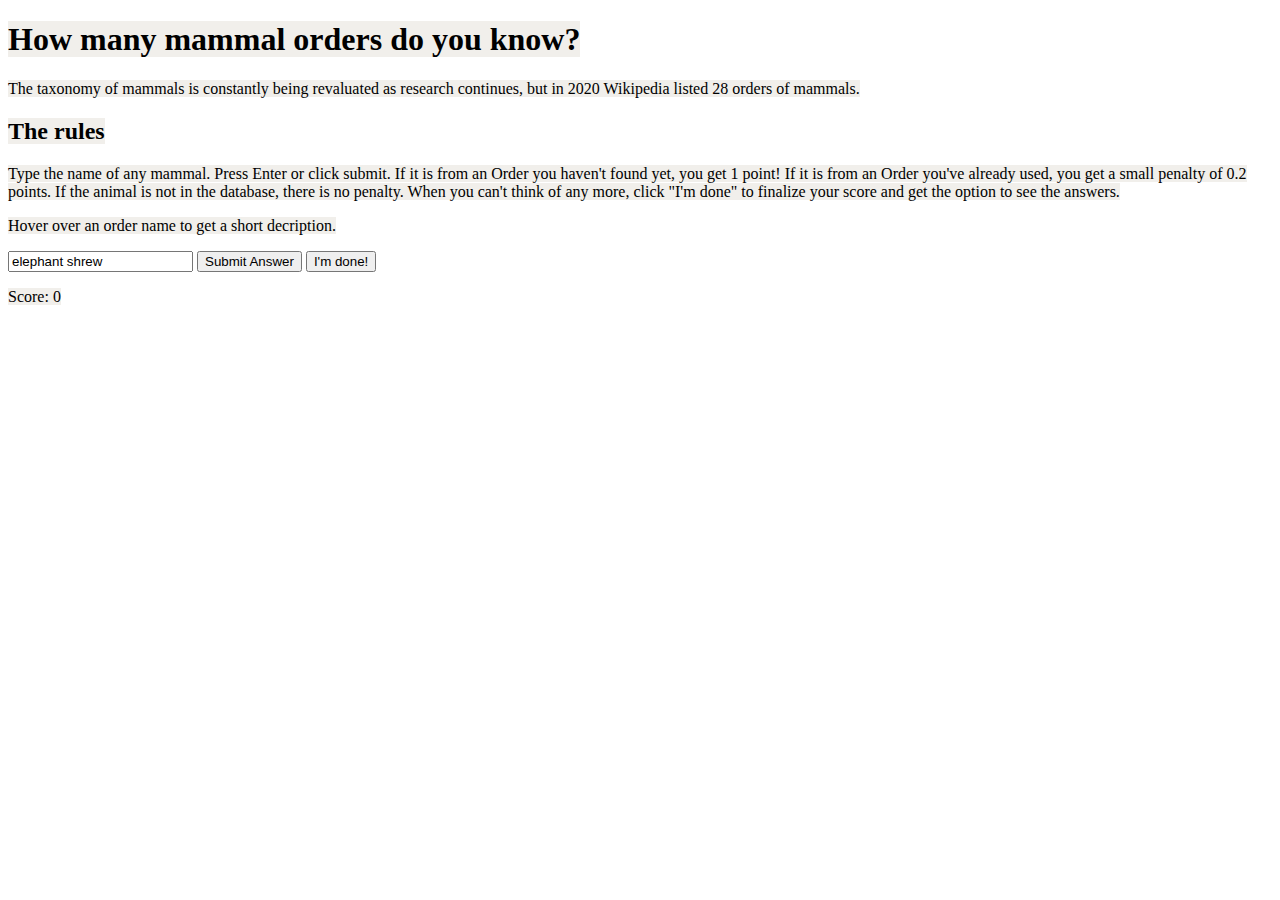
<file: index_old..html>
<!DOCTYPE html>
<html>
<head>
<title>Mammal Quiz</title>
</head>

<style>
    body {
      background-repeat: no-repeat;
      background-attachment: fixed;  
      background-size: cover;
    }
    .tbg{
        background-color: rgba(235, 232, 226, 0.7);  
    }

    .tooltip {
  position: relative;
  display: inline-block;
  border-bottom: 1px dotted black;
}

.tooltip .tooltiptext {
  visibility: hidden;
  width: 120px;
  background-color: #555;
  color: #fff;
  text-align: center;
  border-radius: 6px;
  padding: 5px 0;
  position: absolute;
  z-index: 1;
  bottom: 125%;
  left: 50%;
  margin-left: -60px;
  opacity: 0;
  transition: opacity 0.3s;
}

.tooltip .tooltiptext::after {
  content: "";
  position: absolute;
  top: 100%;
  left: 50%;
  margin-left: -5px;
  border-width: 5px;
  border-style: solid;
  border-color: #555 transparent transparent transparent;
}

.tooltip:hover .tooltiptext {
  visibility: visible;
  opacity: 1;
}
</style>


<body>

<script src="the_game.js"> </script>

<div id="rules_div">
<h1> <span class="tbg">How many mammal orders do you know?</span> </h1>
<p><span class=tbg>The taxonomy of mammals is constantly being revaluated as research continues, but in 2020 Wikipedia listed 28 orders of mammals.</span></p>

<h2><span class=tbg>The rules</span></h2>
<p><span class=tbg>Type the name of any mammal. Press Enter or click submit. If it is from an Order you haven't found yet, you get 1 point! If it is from an Order you've already used, you get a small penalty of 0.2 points. If the animal is not in the database, there is no penalty. When you can't think of any more, click "I'm done" to finalize your score and get the option to see the answers.</span></p>

<p><span class=tbg> Hover over an order name to get a short decription.</span></p>

</div>

<div id="input_div">
    <input type="text" id="the_input" onkeyup="input_keyup(event)" value="elephant shrew"/>
    <button id="input_button" onclick="submit_input()">Submit Answer</button>
    <button id="done_button" onclick="done_clicked()">I'm done!</button>
    <button id="show_answers_button" onclick="show_answers()" style="display: none;">Show answers</button>
    <p id="score_p"> <span class="tbg"> Score: 0 </span></p>
</div>

<div id="message_div">

</div>



<div id="results_div">

</div>

<footer>    
    <div id="image_credit_div">

    </div>
</footer>

</body>
</html>
</file>
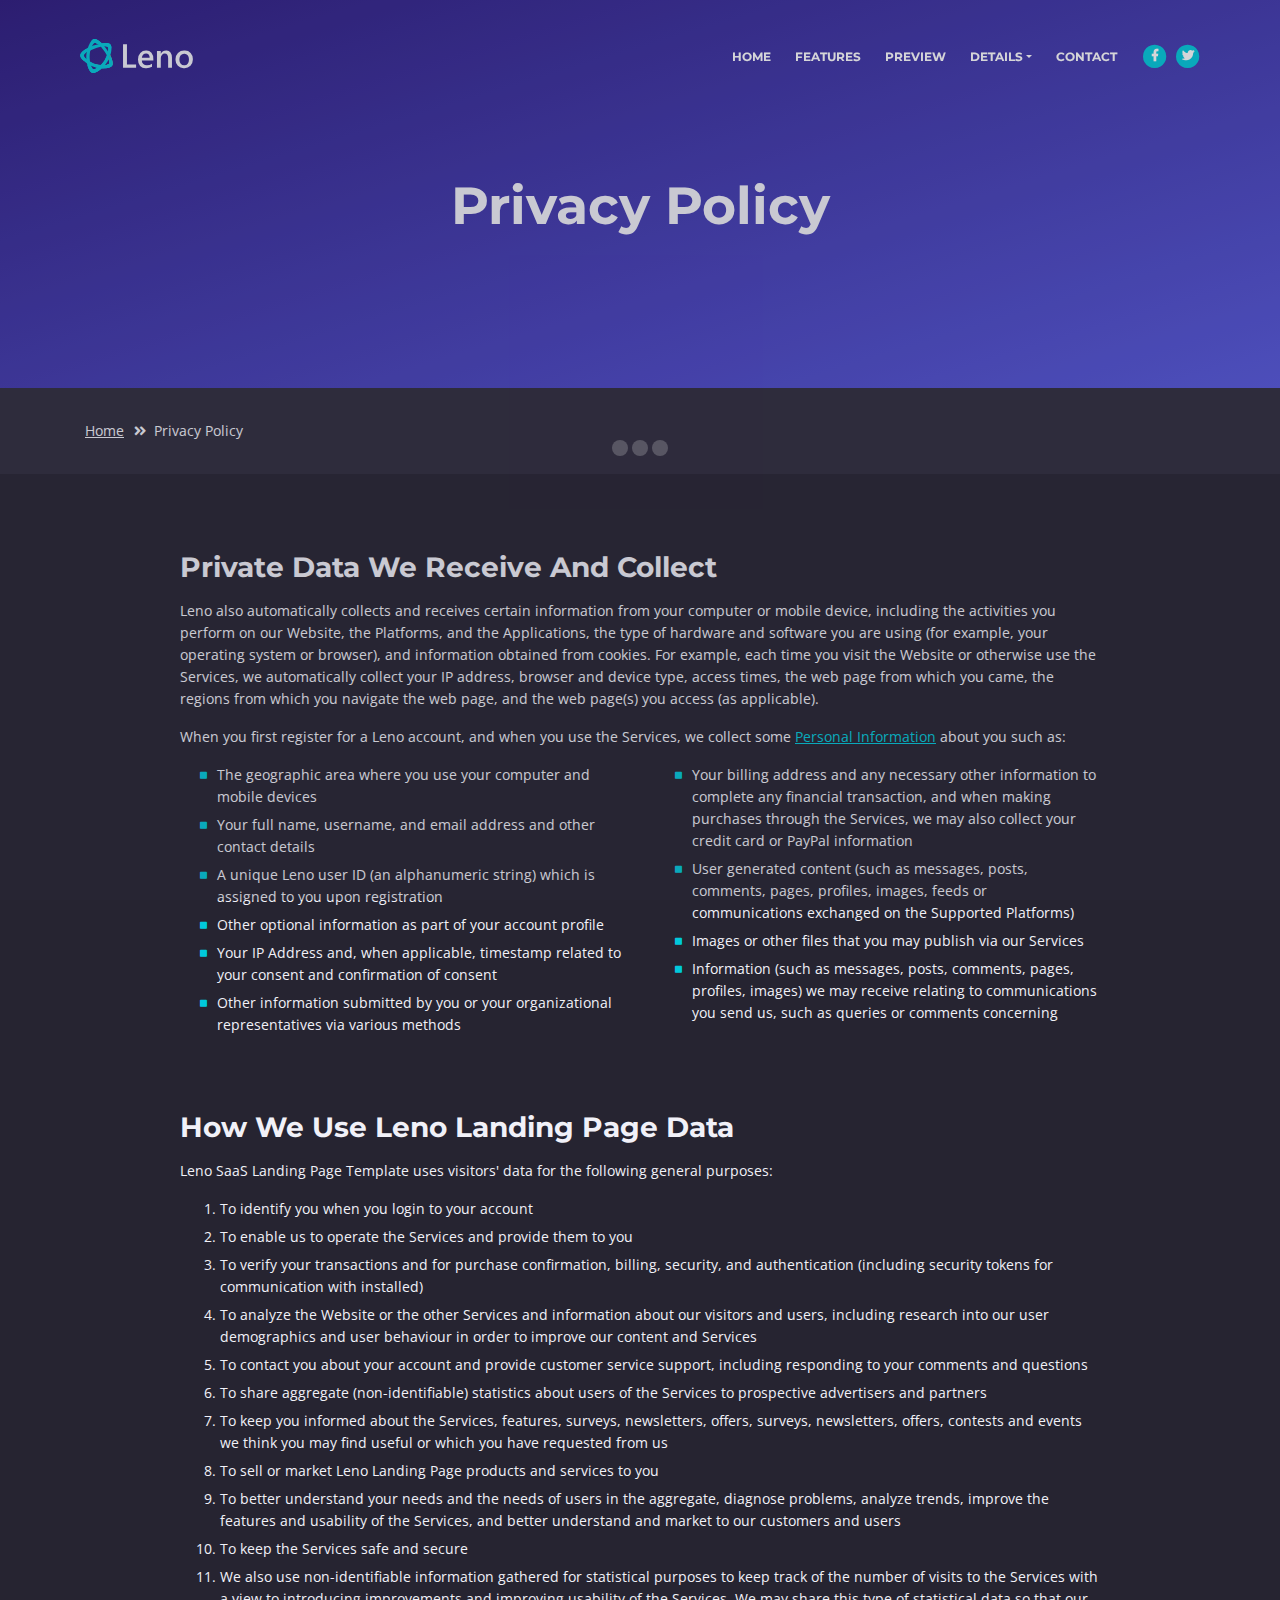
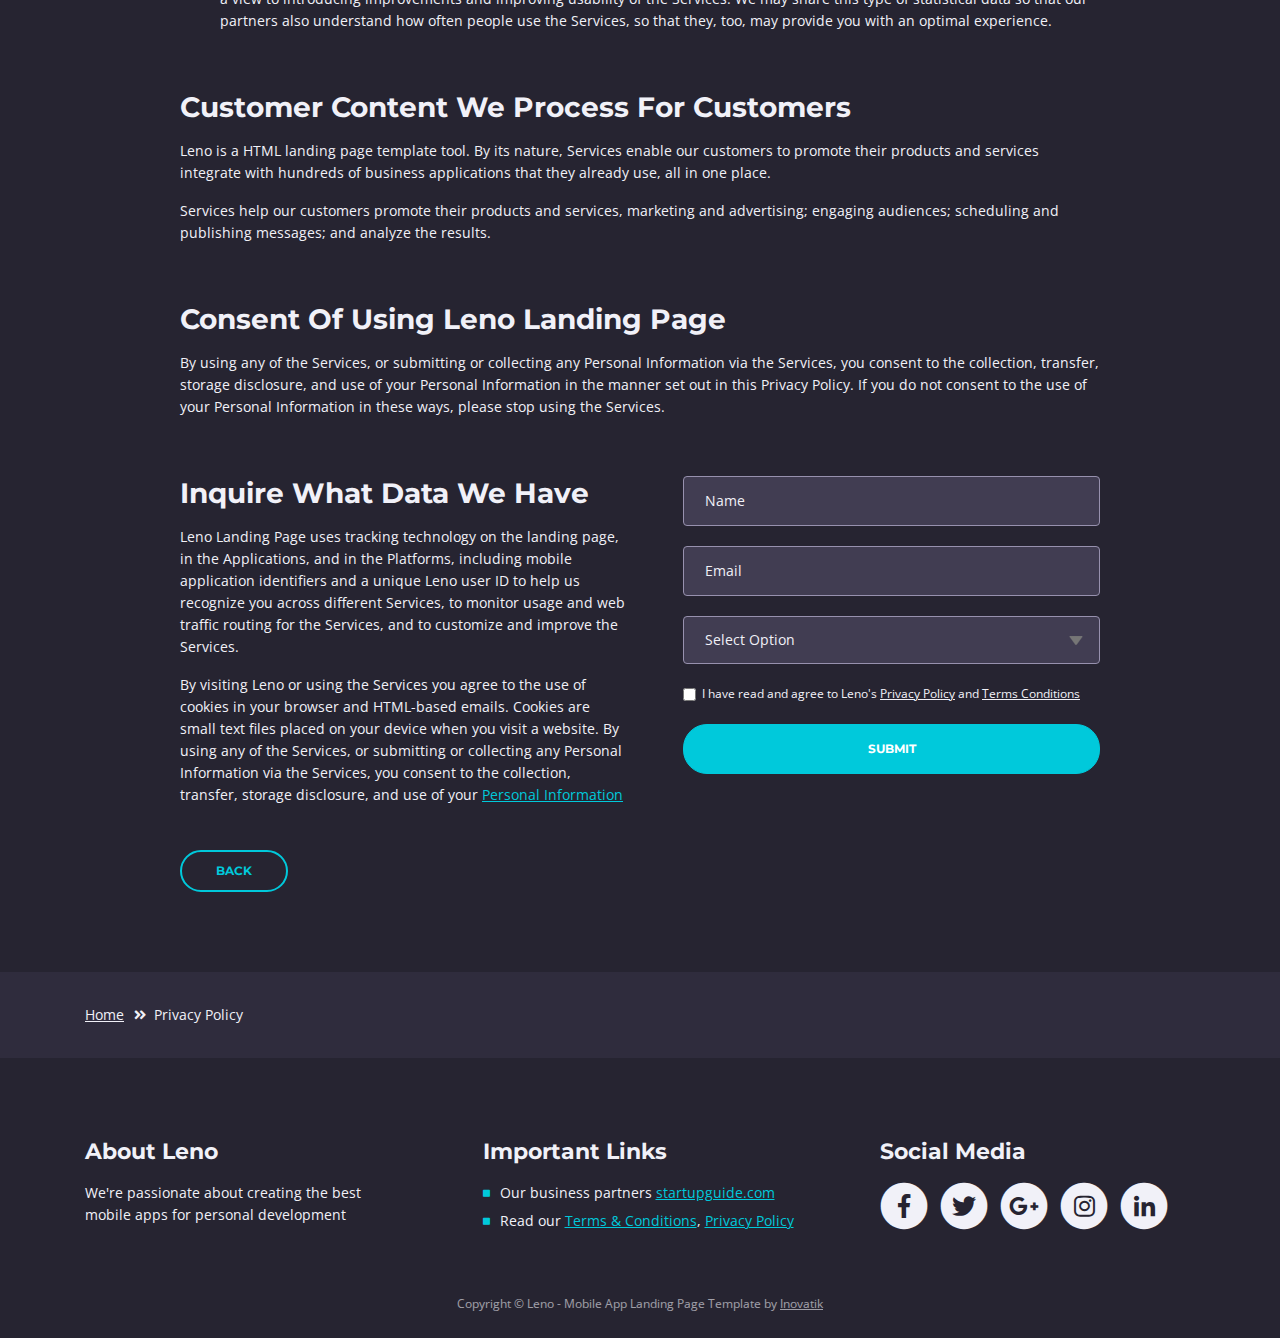
<file: privacy-policy.html>
<!DOCTYPE html>
<html lang="en">
<head>
    <meta charset="utf-8">
    <meta name="viewport" content="width=device-width, initial-scale=1, shrink-to-fit=no">
    
    <!-- SEO Meta Tags -->
    <meta name="description" content="Free mobile app HTML landing page template to help you build a great online presence for your app which will convert visitors into users">
    <meta name="author" content="Inovatik">

    <!-- OG Meta Tags to improve the way the post looks when you share the page on LinkedIn, Facebook, Google+ -->
	<meta property="og:site_name" content="" /> <!-- website name -->
	<meta property="og:site" content="" /> <!-- website link -->
	<meta property="og:title" content=""/> <!-- title shown in the actual shared post -->
	<meta property="og:description" content="" /> <!-- description shown in the actual shared post -->
	<meta property="og:image" content="" /> <!-- image link, make sure it's jpg -->
	<meta property="og:url" content="" /> <!-- where do you want your post to link to -->
	<meta property="og:type" content="article" />

    <!-- Website Title -->
    <title>Privacy Policy - Leno - Free Mobile App Landing Page Template</title>
    
    <!-- Styles -->
    <link href="https://fonts.googleapis.com/css?family=Open+Sans:300,300i,400,400i,600,600i,700,700i" rel="stylesheet">
    <link href="https://fonts.googleapis.com/css?family=Montserrat:600,700" rel="stylesheet">
    <link href="css/bootstrap.css" rel="stylesheet">
    <link href="css/fontawesome-all.css" rel="stylesheet">
    <link href="css/swiper.css" rel="stylesheet">
	<link href="css/magnific-popup.css" rel="stylesheet">
    <link href="css/styles.css" rel="stylesheet">
	
	<!-- Favicon  -->
    <link rel="icon" href="images/favicon.png">
</head>
<body data-spy="scroll" data-target=".fixed-top">
    
    <!-- Preloader -->
	<div class="spinner-wrapper">
        <div class="spinner">
            <div class="bounce1"></div>
            <div class="bounce2"></div>
            <div class="bounce3"></div>
        </div>
    </div>
    <!-- end of preloader -->
    

    <!-- Navbar -->
    <nav class="navbar navbar-expand-md navbar-dark navbar-custom fixed-top">
        <!-- Text Logo - Use this if you don't have a graphic logo -->
        <!-- <a class="navbar-brand logo-text page-scroll" href="index.html">Leno</a> -->

        <!-- Image Logo -->
        <a class="navbar-brand logo-image" href="index.html"><img src="images/logo.svg" alt="alternative"></a> 
        
        <!-- Mobile Menu Toggle Button -->
        <button class="navbar-toggler" type="button" data-toggle="collapse" data-target="#navbarsExampleDefault" aria-controls="navbarsExampleDefault" aria-expanded="false" aria-label="Toggle navigation">
            <span class="navbar-toggler-awesome fas fa-bars"></span>
            <span class="navbar-toggler-awesome fas fa-times"></span>
        </button>
        <!-- end of mobile menu toggle button -->

        <div class="collapse navbar-collapse" id="navbarsExampleDefault">
            <ul class="navbar-nav ml-auto">
                <li class="nav-item">
                    <a class="nav-link page-scroll" href="index.html#header">HOME <span class="sr-only">(current)</span></a>
                </li>
                <li class="nav-item">
                    <a class="nav-link page-scroll" href="index.html#features">FEATURES</a>
                </li>
                <li class="nav-item">
                    <a class="nav-link page-scroll" href="index.html#preview">PREVIEW</a>
                </li>

                <!-- Dropdown Menu -->          
                <li class="nav-item dropdown">
                    <a class="nav-link dropdown-toggle page-scroll" href="index.html#details" id="navbarDropdown" role="button" aria-haspopup="true" aria-expanded="false">DETAILS</a>
                    <div class="dropdown-menu" aria-labelledby="navbarDropdown">
                        <a class="dropdown-item" href="terms-conditions.html"><span class="item-text">TERMS CONDITIONS</span></a>
                        <div class="dropdown-items-divide-hr"></div>
                        <a class="dropdown-item" href="privacy-policy.html"><span class="item-text">PRIVACY POLICY</span></a>
                    </div>
                </li>
                <!-- end of dropdown menu -->

                <li class="nav-item">
                    <a class="nav-link page-scroll" href="index.html#contact">CONTACT</a>
                </li>
            </ul>
            <span class="nav-item social-icons">
                <span class="fa-stack">
                    <a href="#your-link">
                        <i class="fas fa-circle fa-stack-2x"></i>
                        <i class="fab fa-facebook-f fa-stack-1x"></i>
                    </a>
                </span>
                <span class="fa-stack">
                    <a href="#your-link">
                        <i class="fas fa-circle fa-stack-2x"></i>
                        <i class="fab fa-twitter fa-stack-1x"></i>
                    </a>
                </span>
            </span>
        </div>
    </nav> <!-- end of navbar -->
    <!-- end of navbar -->


    <!-- Header -->
    <header id="header" class="ex-header">
        <div class="container">
            <div class="row">
                <div class="col-md-12">
                    <h1>Privacy Policy</h1>
                </div> <!-- end of col -->
            </div> <!-- end of row -->
        </div> <!-- end of container -->
    </header> <!-- end of ex-header -->
    <!-- end of header -->


    <!-- Breadcrumbs -->
    <div class="ex-basic-1">
        <div class="container">
            <div class="row">
                <div class="col-lg-12">
                    <div class="breadcrumbs">
                        <a href="index.html">Home</a><i class="fa fa-angle-double-right"></i><span>Privacy Policy</span>
                    </div> <!-- end of breadcrumbs -->
                </div> <!-- end of col -->
            </div> <!-- end of row -->
        </div> <!-- end of container -->
    </div> <!-- end of ex-basic-1 -->
    <!-- end of breadcrumbs -->


    <!-- Privacy Content -->
    <div class="ex-basic-2">
        <div class="container">
            <div class="row">
                <div class="col-lg-10 offset-lg-1">
                    <div class="text-container">
                        <h3>Private Data We Receive And Collect</h3>
                        <p>Leno also automatically collects and receives certain information from your computer or mobile device, including the activities you perform on our Website, the Platforms, and the Applications, the type of hardware and software you are using (for example, your operating system or browser), and information obtained from cookies. For example, each time you visit the Website or otherwise use the Services, we automatically collect your IP address, browser and device type, access times, the web page from which you came, the regions from which you navigate the web page, and the web page(s) you access (as applicable).</p>
                        <p>When you first register for a Leno account, and when you use the Services, we collect some <a class="turquoise" href="#your-link">Personal Information</a> about you such as:</p>
                        <div class="row">
                            <div class="col-md-6">
                                <ul class="list-unstyled li-space-lg indent">
                                    <li class="media">
                                        <i class="fas fa-square"></i>
                                        <div class="media-body">The geographic area where you use your computer and mobile devices</div>
                                    </li>
                                    <li class="media">
                                        <i class="fas fa-square"></i>
                                        <div class="media-body">Your full name, username, and email address and other contact details</div>
                                    </li>
                                    <li class="media">
                                        <i class="fas fa-square"></i>
                                        <div class="media-body">A unique Leno user ID (an alphanumeric string) which is assigned to you upon registration</div>
                                    </li>
                                    <li class="media">
                                        <i class="fas fa-square"></i>
                                        <div class="media-body">Other optional information as part of your account profile</div>
                                    </li>
                                    <li class="media">
                                        <i class="fas fa-square"></i>
                                        <div class="media-body">Your IP Address and, when applicable, timestamp related to your consent and confirmation of consent</div>
                                    </li>
                                    <li class="media">
                                        <i class="fas fa-square"></i>
                                        <div class="media-body">Other information submitted by you or your organizational representatives via various methods</div>
                                    </li>
                                </ul>
                            </div> <!-- end of col -->

                            <div class="col-md-6">
                                <ul class="list-unstyled li-space-lg indent">
                                    <li class="media">
                                        <i class="fas fa-square"></i>
                                        <div class="media-body">Your billing address and any necessary other information to complete any financial transaction, and when making purchases through the Services, we may also collect your credit card or PayPal information</div>
                                    </li>
                                    <li class="media">
                                        <i class="fas fa-square"></i>
                                        <div class="media-body">User generated content (such as messages, posts, comments, pages, profiles, images, feeds or communications exchanged on the Supported Platforms)</div>
                                    </li>
                                    <li class="media">
                                        <i class="fas fa-square"></i>
                                        <div class="media-body">Images or other files that you may publish via our Services</div>
                                    </li>
                                    <li class="media">
                                        <i class="fas fa-square"></i>
                                        <div class="media-body">Information (such as messages, posts, comments, pages, profiles, images) we may receive relating to communications you send us, such as queries or comments concerning</div>
                                    </li>
                                </ul>
                            </div> <!-- end of col -->
                        </div> <!-- end of row -->
                    </div> <!-- end of text-container-->
                    
                    <div class="text-container">
                        <h3>How We Use Leno Landing Page Data</h3>
                        <p>Leno SaaS Landing Page Template uses visitors' data for the following general purposes:</p>
                        <ol class="li-space-lg">
                            <li>To identify you when you login to your account</li>
                            <li>To enable us to operate the Services and provide them to you</li>
                            <li>To verify your transactions and for purchase confirmation, billing, security, and authentication (including security tokens for communication with installed)</li>
                            <li>To analyze the Website or the other Services and information about our visitors and users, including research into our user demographics and user behaviour in order to improve our content and Services</li>
                            <li>To contact you about your account and provide customer service support, including responding to your comments and questions</li>
                            <li>To share aggregate (non-identifiable) statistics about users of the Services to prospective advertisers and partners</li>
                            <li>To keep you informed about the Services, features, surveys, newsletters, offers, surveys, newsletters, offers, contests and events we think you may find useful or which you have requested from us</li>
                            <li>To sell or market Leno Landing Page products and services to you</li>
                            <li>To better understand your needs and the needs of users in the aggregate, diagnose problems, analyze trends, improve the features and usability of the Services, and better understand and market to our customers and users</li>
                            <li>To keep the Services safe and secure</li>
                            <li>We also use non-identifiable information gathered for statistical purposes to keep track of the number of visits to the Services with a view to introducing improvements and improving usability of the Services. We may share this type of statistical data so that our partners also understand how often people use the Services, so that they, too, may provide you with an optimal experience.</li>
                        </ol>
                    </div> <!-- end of text-container -->

                    <div class="text-container">
                        <h3>Customer Content We Process For Customers</h3>
                        <p>Leno is a HTML landing page template tool. By its nature, Services enable our customers to promote their products and services integrate with hundreds of business applications that they already use, all in one place.</p>
                        <p>Services help our customers promote their products and services, marketing and advertising; engaging audiences; scheduling and publishing messages; and analyze the results.</p>
                    </div> <!-- end of text container -->

                    <div class="text-container">
                        <h3>Consent Of Using Leno Landing Page</h3>
					    <p class="mb-5">By using any of the Services, or submitting or collecting any Personal Information via the Services, you consent to the collection, transfer, storage disclosure, and use of your Personal Information in the manner set out in this Privacy Policy. If you do not consent to the use of your Personal Information in these ways, please stop using the Services.</p>
                    </div> <!-- end of text-container -->
                                       
                    <div class="row">
                        <div class="col-md-6">
                            <div class="text-container last">
                                <h3>Inquire What Data We Have</h3>
                                <p>Leno Landing Page uses tracking technology on the landing page, in the Applications, and in the Platforms, including mobile application identifiers and a unique Leno user ID to help us recognize you across different Services, to monitor usage and web traffic routing for the Services, and to customize and improve the Services.</p>
                                <p> By visiting Leno or using the Services you agree to the use of cookies in your browser and HTML-based emails. Cookies are small text files placed on your device when you visit a website. By using any of the Services, or submitting or collecting any Personal Information via the Services, you consent to the collection, transfer, storage disclosure, and use of your <a class="turquoise" href="#your-link">Personal Information</a></p>
                            </div> <!-- end of text container -->
                        </div> <!-- end of col-->
                        <div class="col-md-6">

                            <!-- Privacy Form -->
                            <div class="form-container">
                                <form id="privacyForm" data-toggle="validator" data-focus="false">
                                    <div class="form-group">
                                        <input type="text" class="form-control-input" id="pname" required>
                                        <label class="label-control" for="pname">Name</label>
                                        <div class="help-block with-errors"></div>
                                    </div>
                                    <div class="form-group">
                                        <input type="email" class="form-control-input" id="pemail" required>
                                        <label class="label-control" for="pemail">Email</label>
                                        <div class="help-block with-errors"></div>
                                    </div>
                                    <div class="form-group">
                                        <select class="form-control-select" id="pselect" required>
                                            <option class="select-option" value="" disabled selected>Select Option</option>
                                            <option class="select-option" value="Delete data">Delete my data</option>
                                            <option class="select-option" value="Show me data">Show me my data</option>
                                        </select>
                                        <div class="help-block with-errors"></div>
                                    </div>
                                    <div class="form-group checkbox">
                                        <input type="checkbox" id="pterms" value="Agreed-to-Terms" required>I have read and agree to Leno's <a href="privacy-policy.html">Privacy Policy</a> and <a href="terms-conditions.html">Terms Conditions</a>
                                        <div class="help-block with-errors"></div>
                                    </div>
                                    <div class="form-group">
                                        <button type="submit" class="form-control-submit-button">SUBMIT</button>
                                    </div>
                                    <div class="form-message">
                                        <div id="pmsgSubmit" class="h3 text-center hidden"></div>
                                    </div>
                                </form>
                            </div> <!-- end of form container -->
                            <!-- end of privacy form -->

                        </div> <!-- end of col--> 
                    </div> <!-- end of row -->
                    <a class="btn-outline-reg back" href="index.html">BACK</a>
                </div> <!-- end of col-->
            </div> <!-- end of row -->
        </div> <!-- end of container -->
    </div> <!-- end of ex-basic-2 -->
    <!-- end of privacy content -->


    <!-- Breadcrumbs -->
    <div class="ex-basic-1">
        <div class="container">
            <div class="row">
                <div class="col-lg-12">
                    <div class="breadcrumbs">
                        <a href="index.html">Home</a><i class="fa fa-angle-double-right"></i><span>Privacy Policy</span>
                    </div> <!-- end of breadcrumbs -->
                </div> <!-- end of col -->
            </div> <!-- end of row -->
        </div> <!-- end of container -->
    </div> <!-- end of ex-basic-1 -->
    <!-- end of breadcrumbs -->

    
    <!-- Footer -->
    <div class="footer">
        <div class="container">
            <div class="row">
                <div class="col-md-4">
                    <div class="footer-col">
                        <h4>About Leno</h4>
                        <p>We're passionate about creating the best mobile apps for personal development</p>
                    </div>
                </div> <!-- end of col -->
                <div class="col-md-4">
                    <div class="footer-col middle">
                        <h4>Important Links</h4>
                        <ul class="list-unstyled li-space-lg">
                            <li class="media">
                                <i class="fas fa-square"></i>
                                <div class="media-body">Our business partners <a class="turquoise" href="#your-link">startupguide.com</a></div>
                            </li>
                            <li class="media">
                                <i class="fas fa-square"></i>
                                <div class="media-body">Read our <a class="turquoise" href="terms-conditions.html">Terms & Conditions</a>, <a class="turquoise" href="privacy-policy.html">Privacy Policy</a></div>
                            </li>
                        </ul>
                    </div>
                </div> <!-- end of col -->
                <div class="col-md-4">
                    <div class="footer-col last">
                        <h4>Social Media</h4>
                        <span class="fa-stack">
                            <a href="#your-link">
                                <i class="fas fa-circle fa-stack-2x"></i>
                                <i class="fab fa-facebook-f fa-stack-1x"></i>
                            </a>
                        </span>
                        <span class="fa-stack">
                            <a href="#your-link">
                                <i class="fas fa-circle fa-stack-2x"></i>
                                <i class="fab fa-twitter fa-stack-1x"></i>
                            </a>
                        </span>
                        <span class="fa-stack">
                            <a href="#your-link">
                                <i class="fas fa-circle fa-stack-2x"></i>
                                <i class="fab fa-google-plus-g fa-stack-1x"></i>
                            </a>
                        </span>
                        <span class="fa-stack">
                            <a href="#your-link">
                                <i class="fas fa-circle fa-stack-2x"></i>
                                <i class="fab fa-instagram fa-stack-1x"></i>
                            </a>
                        </span>
                        <span class="fa-stack">
                            <a href="#your-link">
                                <i class="fas fa-circle fa-stack-2x"></i>
                                <i class="fab fa-linkedin-in fa-stack-1x"></i>
                            </a>
                        </span>
                    </div> 
                </div> <!-- end of col -->
            </div> <!-- end of row -->
        </div> <!-- end of container -->
    </div> <!-- end of footer -->  
    <!-- end of footer -->


    <!-- Copyright -->
    <div class="copyright">
        <div class="container">
            <div class="row">
                <div class="col-lg-12">
                    <p class="p-small">Copyright © Leno - Mobile App Landing Page Template by <a href="http://www.inovatik.com">Inovatik</a></p>
                </div> <!-- end of col -->
            </div> <!-- enf of row -->
        </div> <!-- end of container -->
    </div> <!-- end of copyright --> 
    <!-- end of copyright -->

	
    <!-- Scripts -->
    <script src="js/jquery.min.js"></script> <!-- jQuery for Bootstrap's JavaScript plugins -->
    <script src="js/popper.min.js"></script> <!-- Popper tooltip library for Bootstrap -->
    <script src="js/bootstrap.min.js"></script> <!-- Bootstrap framework -->
    <script src="js/jquery.easing.min.js"></script> <!-- jQuery Easing for smooth scrolling between anchors -->
    <script src="js/swiper.min.js"></script> <!-- Swiper for image and text sliders -->
    <script src="js/jquery.magnific-popup.js"></script> <!-- Magnific Popup for lightboxes -->
    <script src="js/morphext.min.js"></script> <!-- Morphtext rotating text in the header -->
    <script src="js/validator.min.js"></script> <!-- Validator.js - Bootstrap plugin that validates forms -->
    <script src="js/scripts.js"></script> <!-- Custom scripts -->
    
</body>
</html>
</file>
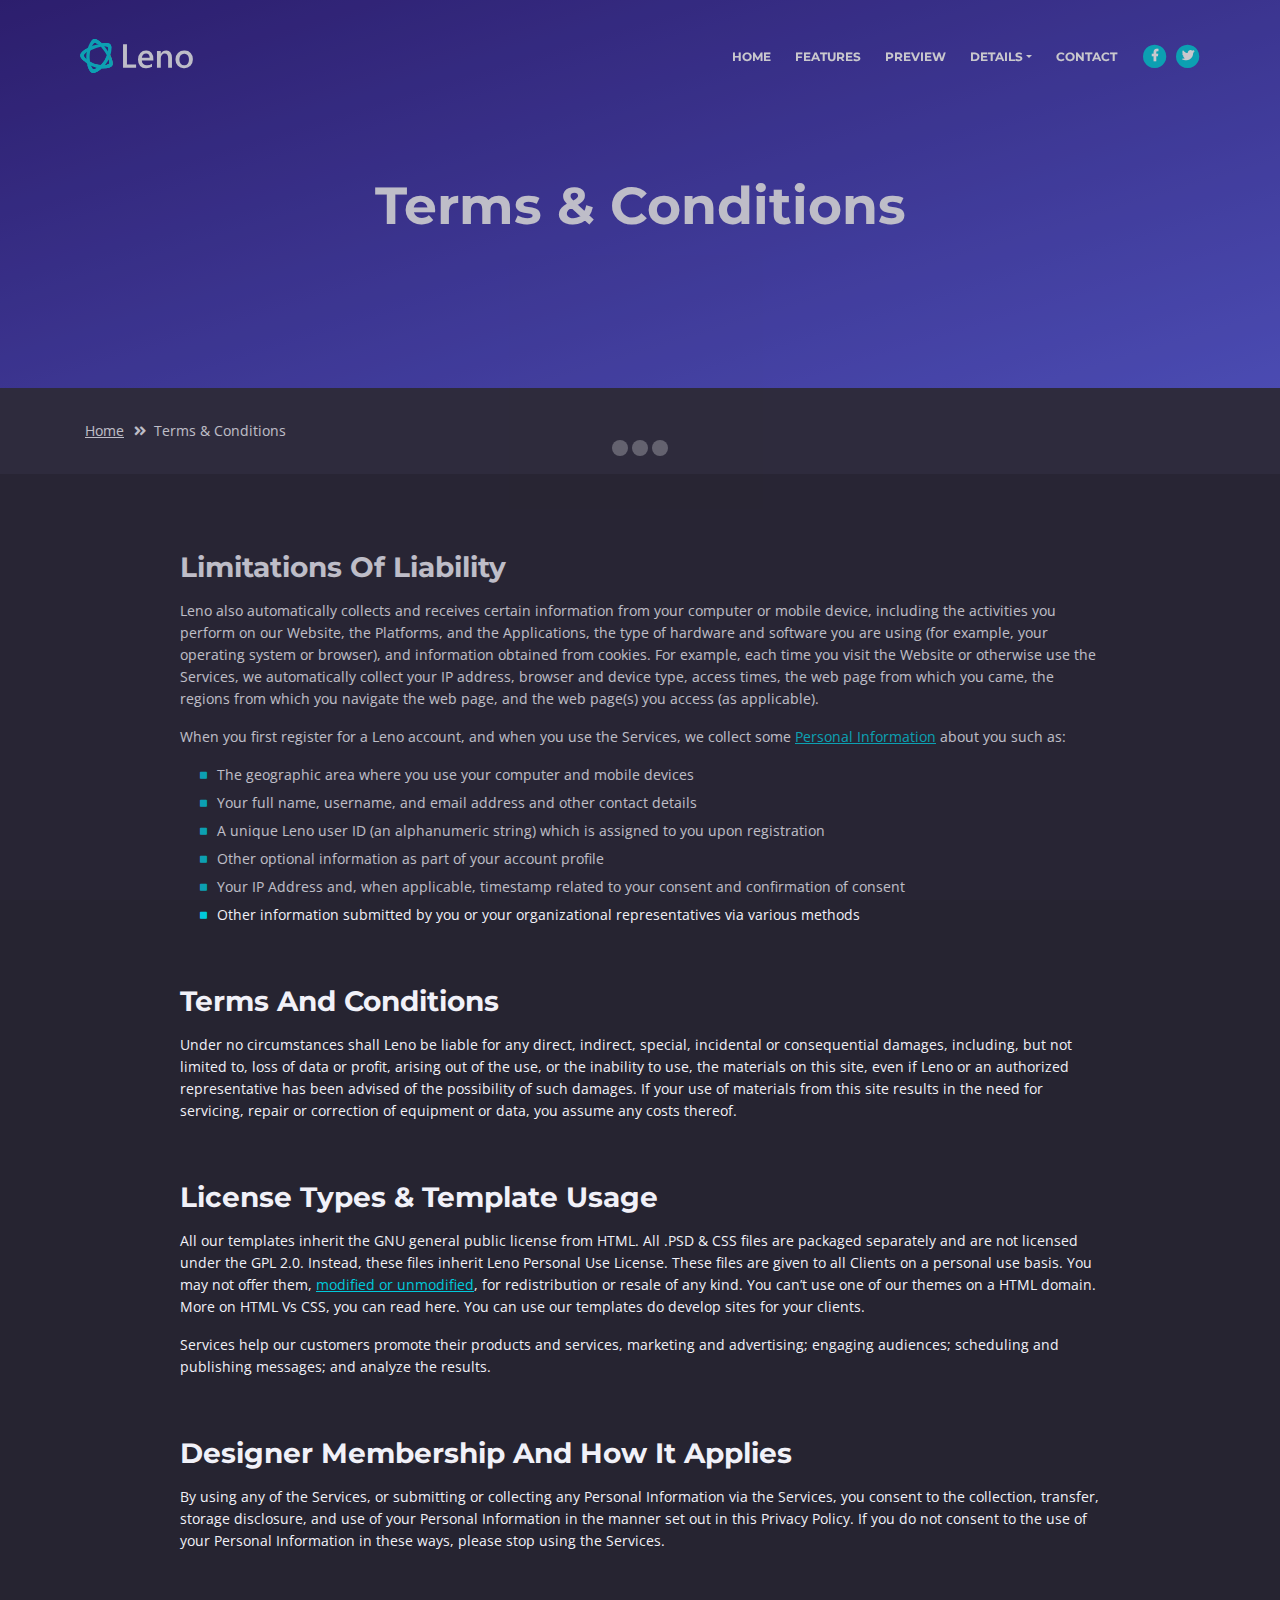
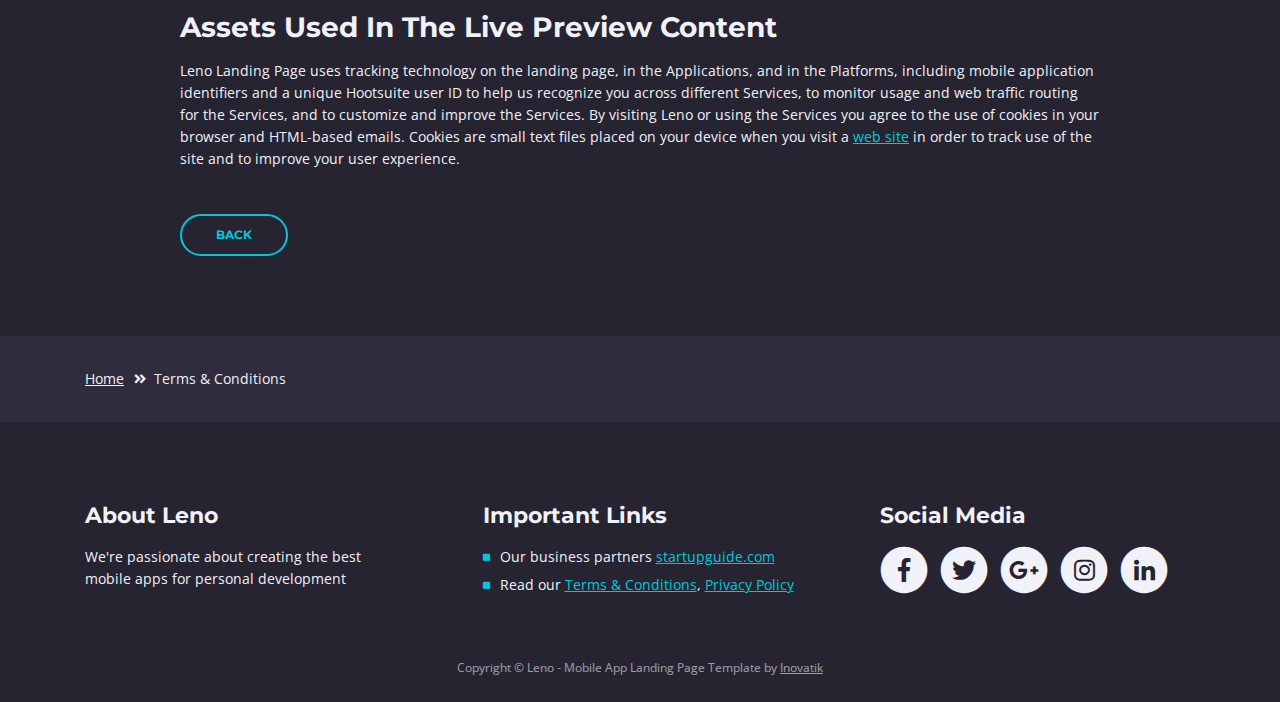
<file: terms-conditions.html>
<!DOCTYPE html>
<html lang="en">
<head>
    <meta charset="utf-8">
    <meta name="viewport" content="width=device-width, initial-scale=1, shrink-to-fit=no">
    
    <!-- SEO Meta Tags -->
    <meta name="description" content="Free mobile app HTML landing page template to help you build a great online presence for your app which will convert visitors into users">
    <meta name="author" content="Inovatik">

    <!-- OG Meta Tags to improve the way the post looks when you share the page on LinkedIn, Facebook, Google+ -->
	<meta property="og:site_name" content="" /> <!-- website name -->
	<meta property="og:site" content="" /> <!-- website link -->
	<meta property="og:title" content=""/> <!-- title shown in the actual shared post -->
	<meta property="og:description" content="" /> <!-- description shown in the actual shared post -->
	<meta property="og:image" content="" /> <!-- image link, make sure it's jpg -->
	<meta property="og:url" content="" /> <!-- where do you want your post to link to -->
	<meta property="og:type" content="article" />

    <!-- Website Title -->
    <title>Terms Conditions - Leno - Free Mobile App Landing Page Template</title>
    
    <!-- Styles -->
    <link href="https://fonts.googleapis.com/css?family=Open+Sans:300,300i,400,400i,600,600i,700,700i" rel="stylesheet">
    <link href="https://fonts.googleapis.com/css?family=Montserrat:600,700" rel="stylesheet">
    <link href="css/bootstrap.css" rel="stylesheet">
    <link href="css/fontawesome-all.css" rel="stylesheet">
    <link href="css/swiper.css" rel="stylesheet">
	<link href="css/magnific-popup.css" rel="stylesheet">
    <link href="css/styles.css" rel="stylesheet">
	
	<!-- Favicon  -->
    <link rel="icon" href="images/favicon.png">
</head>
<body data-spy="scroll" data-target=".fixed-top">
    
    <!-- Preloader -->
	<div class="spinner-wrapper">
        <div class="spinner">
            <div class="bounce1"></div>
            <div class="bounce2"></div>
            <div class="bounce3"></div>
        </div>
    </div>
    <!-- end of preloader -->
    

    <!-- Navbar -->
    <nav class="navbar navbar-expand-md navbar-dark navbar-custom fixed-top">
        <!-- Text Logo - Use this if you don't have a graphic logo -->
        <!-- <a class="navbar-brand logo-text page-scroll" href="index.html">Leno</a> -->

        <!-- Image Logo -->
        <a class="navbar-brand logo-image" href="index.html"><img src="images/logo.svg" alt="alternative"></a> 
        
        <!-- Mobile Menu Toggle Button -->
        <button class="navbar-toggler" type="button" data-toggle="collapse" data-target="#navbarsExampleDefault" aria-controls="navbarsExampleDefault" aria-expanded="false" aria-label="Toggle navigation">
            <span class="navbar-toggler-awesome fas fa-bars"></span>
            <span class="navbar-toggler-awesome fas fa-times"></span>
        </button>
        <!-- end of mobile menu toggle button -->

        <div class="collapse navbar-collapse" id="navbarsExampleDefault">
            <ul class="navbar-nav ml-auto">
                <li class="nav-item">
                    <a class="nav-link page-scroll" href="index.html#header">HOME <span class="sr-only">(current)</span></a>
                </li>
                <li class="nav-item">
                    <a class="nav-link page-scroll" href="index.html#features">FEATURES</a>
                </li>
                <li class="nav-item">
                    <a class="nav-link page-scroll" href="index.html#preview">PREVIEW</a>
                </li>

                <!-- Dropdown Menu -->          
                <li class="nav-item dropdown">
                    <a class="nav-link dropdown-toggle page-scroll" href="index.html#details" id="navbarDropdown" role="button" aria-haspopup="true" aria-expanded="false">DETAILS</a>
                    <div class="dropdown-menu" aria-labelledby="navbarDropdown">
                        <a class="dropdown-item" href="terms-conditions.html"><span class="item-text">TERMS CONDITIONS</span></a>
                        <div class="dropdown-items-divide-hr"></div>
                        <a class="dropdown-item" href="privacy-policy.html"><span class="item-text">PRIVACY POLICY</span></a>
                    </div>
                </li>
                <!-- end of dropdown menu -->

                <li class="nav-item">
                    <a class="nav-link page-scroll" href="index.html#contact">CONTACT</a>
                </li>
            </ul>
            <span class="nav-item social-icons">
                <span class="fa-stack">
                    <a href="#your-link">
                        <i class="fas fa-circle fa-stack-2x"></i>
                        <i class="fab fa-facebook-f fa-stack-1x"></i>
                    </a>
                </span>
                <span class="fa-stack">
                    <a href="#your-link">
                        <i class="fas fa-circle fa-stack-2x"></i>
                        <i class="fab fa-twitter fa-stack-1x"></i>
                    </a>
                </span>
            </span>
        </div>
    </nav> <!-- end of navbar -->
    <!-- end of navbar -->


    <!-- Header -->
    <header id="header" class="ex-header">
        <div class="container">
            <div class="row">
                <div class="col-lg-12">
                    <h1>Terms & Conditions</h1>
                </div> <!-- end of col -->
            </div> <!-- end of row -->
        </div> <!-- end of container -->
    </header> <!-- end of ex-header -->
    <!-- end of header -->


    <!-- Breadcrumbs -->
    <div class="ex-basic-1">
        <div class="container">
            <div class="row">
                <div class="col-lg-12">
                    <div class="breadcrumbs">
                        <a href="index.html">Home</a><i class="fa fa-angle-double-right"></i><span>Terms & Conditions</span>
                    </div> <!-- end of breadcrumbs -->
                </div> <!-- end of col -->
            </div> <!-- end of row -->
        </div> <!-- end of container -->
    </div> <!-- end of ex-basic-1 -->
    <!-- end of breadcrumbs -->


    <!-- Terms Content -->
    <div class="ex-basic-2">
        <div class="container">
            <div class="row">
                <div class="col-lg-10 offset-lg-1">
                    <div class="text-container">
                        <h3>Limitations Of Liability</h3>
                        <p>Leno also automatically collects and receives certain information from your computer or mobile device, including the activities you perform on our Website, the Platforms, and the Applications, the type of hardware and software you are using (for example, your operating system or browser), and information obtained from cookies. For example, each time you visit the Website or otherwise use the Services, we automatically collect your IP address, browser and device type, access times, the web page from which you came, the regions from which you navigate the web page, and the web page(s) you access (as applicable).</p>
                        <p>When you first register for a Leno account, and when you use the Services, we collect some <a class="turquoise" href="#your-link">Personal Information</a> about you such as:</p>
                        <ul class="list-unstyled li-space-lg indent">
                            <li class="media">
                                <i class="fas fa-square"></i>
                                <div class="media-body">The geographic area where you use your computer and mobile devices</div>
                            </li>
                            <li class="media">
                                <i class="fas fa-square"></i>
                                <div class="media-body">Your full name, username, and email address and other contact details</div>
                            </li>
                            <li class="media">
                                <i class="fas fa-square"></i>
                                <div class="media-body">A unique Leno user ID (an alphanumeric string) which is assigned to you upon registration</div>
                            </li>
                            <li class="media">
                                <i class="fas fa-square"></i>
                                <div class="media-body">Other optional information as part of your account profile</div>
                            </li>
                            <li class="media">
                                <i class="fas fa-square"></i>
                                <div class="media-body">Your IP Address and, when applicable, timestamp related to your consent and confirmation of consent</div>
                            </li>
                            <li class="media">
                                <i class="fas fa-square"></i>
                                <div class="media-body">Other information submitted by you or your organizational representatives via various methods</div>
                            </li>
                        </ul>
                    </div> <!-- end of text-container -->
                    
                    <div class="text-container">
                        <h3>Terms And Conditions</h3>
                        <p>Under no circumstances shall Leno be liable for any direct, indirect, special, incidental or consequential damages, including, but not limited to, loss of data or profit, arising out of the use, or the inability to use, the materials on this site, even if Leno or an authorized representative has been advised of the possibility of such damages. If your use of materials from this site results in the need for servicing, repair or correction of equipment or data, you assume any costs thereof.</p>
                    </div> <!-- end of text-container -->

                    <div class="text-container">
                        <h3>License Types & Template Usage</h3>
                        <p>All our templates inherit the GNU general public license from HTML. All .PSD & CSS files are packaged separately and are not licensed under the GPL 2.0. Instead, these files inherit Leno Personal Use License. These files are given to all Clients on a personal use basis. You may not offer them, <a class="turquoise" href="#your-link">modified or unmodified</a>, for redistribution or resale of any kind. You can’t use one of our themes on a HTML domain. More on HTML Vs CSS, you can read here. You can use our templates do develop sites for your clients.</p>
                        <p>Services help our customers promote their products and services, marketing and advertising; engaging audiences; scheduling and publishing messages; and analyze the results.</p>
                    </div> <!-- end of text-container -->

                    <div class="text-container">
                        <h3>Designer Membership And How It Applies</h3>
                        <p>By using any of the Services, or submitting or collecting any Personal Information via the Services, you consent to the collection, transfer, storage disclosure, and use of your Personal Information in the manner set out in this Privacy Policy. If you do not consent to the use of your Personal Information in these ways, please stop using the Services.</p>
                    </div> <!-- end of text-container -->
                    
                    <div class="text-container last">
                        <h3>Assets Used In The Live Preview Content</h3>
                        <p>Leno Landing Page uses tracking technology on the landing page, in the Applications, and in the Platforms, including mobile application identifiers and a unique Hootsuite user ID to help us recognize you across different Services, to monitor usage and web traffic routing for the Services, and to customize and improve the Services. By visiting Leno or using the Services you agree to the use of cookies in your browser and HTML-based emails. Cookies are small text files placed on your device when you visit a <a class="turquoise" href="#your-link">web site</a> in order to track use of the site and to improve your user experience.</p>
                        <a class="btn-outline-reg" href="index.html">BACK</a>
                    </div> <!-- end of text-container -->
                </div>
            </div> <!-- end of row -->
        </div> <!-- end of container -->
    </div> <!-- end of ex-basic -->
    <!-- end of terms content -->

    
    <!-- Breadcrumbs -->
    <div class="ex-basic-1">
        <div class="container">
            <div class="row">
                <div class="col-lg-12">
                    <div class="breadcrumbs">
                        <a href="index.html">Home</a><i class="fa fa-angle-double-right"></i><span>Terms & Conditions</span>
                    </div> <!-- end of breadcrumbs -->
                </div> <!-- end of col -->
            </div> <!-- end of row -->
        </div> <!-- end of container -->
    </div> <!-- end of ex-basic-1 -->
    <!-- end of breadcrumbs -->


    <!-- Footer -->
    <div class="footer">
        <div class="container">
            <div class="row">
                <div class="col-md-4">
                    <div class="footer-col">
                        <h4>About Leno</h4>
                        <p>We're passionate about creating the best mobile apps for personal development</p>
                    </div>
                </div> <!-- end of col -->
                <div class="col-md-4">
                    <div class="footer-col middle">
                        <h4>Important Links</h4>
                        <ul class="list-unstyled li-space-lg">
                            <li class="media">
                                <i class="fas fa-square"></i>
                                <div class="media-body">Our business partners <a class="turquoise" href="#your-link">startupguide.com</a></div>
                            </li>
                            <li class="media">
                                <i class="fas fa-square"></i>
                                <div class="media-body">Read our <a class="turquoise" href="terms-conditions.html">Terms & Conditions</a>, <a class="turquoise" href="privacy-policy.html">Privacy Policy</a></div>
                            </li>
                        </ul>
                    </div>
                </div> <!-- end of col -->
                <div class="col-md-4">
                    <div class="footer-col last">
                        <h4>Social Media</h4>
                        <span class="fa-stack">
                            <a href="#your-link">
                                <i class="fas fa-circle fa-stack-2x"></i>
                                <i class="fab fa-facebook-f fa-stack-1x"></i>
                            </a>
                        </span>
                        <span class="fa-stack">
                            <a href="#your-link">
                                <i class="fas fa-circle fa-stack-2x"></i>
                                <i class="fab fa-twitter fa-stack-1x"></i>
                            </a>
                        </span>
                        <span class="fa-stack">
                            <a href="#your-link">
                                <i class="fas fa-circle fa-stack-2x"></i>
                                <i class="fab fa-google-plus-g fa-stack-1x"></i>
                            </a>
                        </span>
                        <span class="fa-stack">
                            <a href="#your-link">
                                <i class="fas fa-circle fa-stack-2x"></i>
                                <i class="fab fa-instagram fa-stack-1x"></i>
                            </a>
                        </span>
                        <span class="fa-stack">
                            <a href="#your-link">
                                <i class="fas fa-circle fa-stack-2x"></i>
                                <i class="fab fa-linkedin-in fa-stack-1x"></i>
                            </a>
                        </span>
                    </div> 
                </div> <!-- end of col -->
            </div> <!-- end of row -->
        </div> <!-- end of container -->
    </div> <!-- end of footer -->  
    <!-- end of footer -->


    <!-- Copyright -->
    <div class="copyright">
        <div class="container">
            <div class="row">
                <div class="col-lg-12">
                    <p class="p-small">Copyright © Leno - Mobile App Landing Page Template by <a href="http://www.inovatik.com">Inovatik</a></p>
                </div> <!-- end of col -->
            </div> <!-- enf of row -->
        </div> <!-- end of container -->
    </div> <!-- end of copyright --> 
    <!-- end of copyright -->

	
    <!-- Scripts -->
    <script src="js/jquery.min.js"></script> <!-- jQuery for Bootstrap's JavaScript plugins -->
    <script src="js/popper.min.js"></script> <!-- Popper tooltip library for Bootstrap -->
    <script src="js/bootstrap.min.js"></script> <!-- Bootstrap framework -->
    <script src="js/jquery.easing.min.js"></script> <!-- jQuery Easing for smooth scrolling between anchors -->
    <script src="js/swiper.min.js"></script> <!-- Swiper for image and text sliders -->
    <script src="js/jquery.magnific-popup.js"></script> <!-- Magnific Popup for lightboxes -->
    <script src="js/morphext.min.js"></script> <!-- Morphtext rotating text in the header -->
    <script src="js/validator.min.js"></script> <!-- Validator.js - Bootstrap plugin that validates forms -->
    <script src="js/scripts.js"></script> <!-- Custom scripts -->
</body>
</html>
</file>
<file: css/styles.css>
/* Template: Juno - Multipurpose Landing Page Pack
   Author: InovatikThemes
   Created: Mar 2019
   Description: Master CSS file
*/

/*****************************************
Table Of Contents:

01. General Styles
02. Preloader
03. Navigation
04. Header
05. Features
******************************************/

/*****************************************
Colors:

- Text, navbar links - white #f1f1f8
- Buttons, bullets, icons - turquoise #00c9db
- Navbar - navy #4633af
- Backgrounds - dark denim #262431
- Backgrounds - denim #2f2c3d
******************************************/


/******************************/
/*     01. General Styles     */
/******************************/
body,
html {
    width: 100%;
	height: 100%;
}

body, p {
	color: #f1f1f8; 
	font: 400 0.875rem/1.375rem "Open Sans", sans-serif;
}

.p-large {
	color: #f1f1f8;
	font: 400 1rem/1.5rem "Open Sans", sans-serif;
}

.p-small {
	color: #f1f1f8;
	font: 400 0.75rem/1.25rem "Open Sans", sans-serif;
}

.p-heading {
	margin-bottom: 3.75rem;
	text-align: center;
}

.li-space-lg li {
	margin-bottom: 0.375rem;
}

.indent {
	padding-left: 1.25rem;
}

h1 {
	color: #f1f1f8;
	font: 700 2.5rem/2.875rem "Montserrat", sans-serif;
}

h2 {
	color: #f1f1f8;
	font: 700 2.25rem/2.75rem "Montserrat", sans-serif;
}

h3 {
	color: #f1f1f8;
	font: 700 1.75rem/2.125rem "Montserrat", sans-serif;
}

h4 {
	color: #f1f1f8;
	font: 700 1.375rem/1.75rem "Montserrat", sans-serif;
}

h5 {
	color: #f1f1f8;
	font: 700 1.125rem/1.625rem "Montserrat", sans-serif;
}

h6 {
	color: #f1f1f8;
	font: 700 1rem/1.5rem "Montserrat", sans-serif;
}

a {
	color: #f1f1f8;
	text-decoration: underline;
}

a:hover {
	color: #f1f1f8;
	text-decoration: underline;
}

a.turquoise {
	color: #00c9db;
}

a.white {
	color: #fff;
}

.testimonial-text {
	font: italic 400 1rem/1.5rem "Open Sans", sans-serif;
}

.testimonial-author {
	font: 700 1rem/1.5rem "Montserrat", sans-serif;
}

.btn-solid-reg {
	display: inline-block;
	padding: 1.1875rem 2.125rem 1.1875rem 2.125rem;
	border: 0.125rem solid #00c9db;
	border-radius: 2rem;
	background-color: #00c9db;
	color: #fff;
	font: 700 0.75rem/0 "Montserrat", sans-serif;
	text-decoration: none;
	transition: all 0.2s;
}

.btn-solid-reg:hover {
	background-color: transparent;
	color: #00c9db;
	text-decoration: none;
}

.btn-solid-lg {
	display: inline-block;
	padding: 1.375rem 2.625rem 1.375rem 2.625rem;
	border: 0.125rem solid #00c9db;
	border-radius: 2rem;
	background-color: #00c9db;
	color: #fff;
	font: 700 0.75rem/0 "Montserrat", sans-serif;
	text-decoration: none;
	transition: all 0.2s;
}

.btn-solid-lg:hover {
	background-color: transparent;
	color: #00c9db;
	text-decoration: none;
}

.btn-solid-lg .fab {
	margin-right: 0.5rem;
	font-size: 1.25rem;
	line-height: 0;
	vertical-align: top;
}

.btn-solid-lg .fab.fa-google-play {
	font-size: 1rem;
}

.btn-outline-reg {
	display: inline-block;
	padding: 1.1875rem 2.125rem 1.1875rem 2.125rem;
	border: 0.125rem solid #00c9db;
	border-radius: 2rem;
	background-color: transparent;
	color: #00c9db;
	font: 700 0.75rem/0 "Montserrat", sans-serif;
	text-decoration: none;
	transition: all 0.2s;
}

.btn-outline-reg:hover {
	background-color: #00c9db;
	color: #fff;
	text-decoration: none;
}

.btn-outline-lg {
	display: inline-block;
	padding: 1.375rem 2.625rem 1.375rem 2.625rem;
	border: 0.125rem solid #00c9db;
	border-radius: 2rem;
	background-color: transparent;
	color: #00c9db;
	font: 700 0.75rem/0 "Montserrat", sans-serif;
	text-decoration: none;
	transition: all 0.2s;
}

.btn-outline-lg:hover {
	background-color: #00c9db;
	color: #fff;
	text-decoration: none;
}

.btn-outline-sm {
	display: inline-block;
	padding: 1rem 1.625rem 0.875rem 1.625rem;
	border: 0.125rem solid #00c9db;
	border-radius: 2rem;
	background-color: transparent;
	color: #00c9db;
	font: 700 0.625rem/0 "Montserrat", sans-serif;
	text-decoration: none;
	transition: all 0.2s;
}

.btn-outline-sm:hover {
	background-color: #00c9db;
	color: #fff;
	text-decoration: none;
}

.form-group {
	position: relative;
	margin-bottom: 1.25rem;
}

.form-group.has-error.has-danger {
	margin-bottom: 0.625rem;
}

.form-group.has-error.has-danger .help-block.with-errors ul {
	margin-top: 0.375rem;
}

.label-control {
	position: absolute;
	top: 0.87rem;
	left: 1.375rem;
	color: #f1f1f8;
	opacity: 1;
	font: 400 0.875rem/1.375rem "Open Sans", sans-serif;
	cursor: text;
	transition: all 0.2s ease;
}

/* IE10+ hack to solve lower label text position compared to the rest of the browsers */
@media screen and (-ms-high-contrast: active), screen and (-ms-high-contrast: none) {  
	.label-control {
		top: 0.9375rem;
	}
}

.form-control-input:focus + .label-control,
.form-control-input.notEmpty + .label-control,
.form-control-textarea:focus + .label-control,
.form-control-textarea.notEmpty + .label-control {
	top: 0.125rem;
	opacity: 1;
	font-size: 0.75rem;
	font-weight: 700;
}

.form-control-input,
.form-control-select {
	display: block; /* needed for proper display of the label in Firefox, IE, Edge */
	width: 100%;
	padding-top: 1.0625rem;
	padding-bottom: 0.0625rem;
	padding-left: 1.3125rem;
	border: 1px solid #9791ae;
	border-radius: 0.25rem;
	background-color: #413d52;
	color: #f1f1f8;
	font: 400 0.875rem/1.875rem "Open Sans", sans-serif;
	transition: all 0.2s;
	-webkit-appearance: none; /* removes inner shadow on form inputs on ios safari */
}

/* I added this... */
.my_input{
	display: block; /* needed for proper display of the label in Firefox, IE, Edge */
	width: 200px;
	border: 1px solid #9791ae;
	border-radius: 0.25rem;
	background-color: #413d52;
	color: #f1f1f8;
	font: 400 0.875rem/1.875rem "Open Sans", sans-serif;
	transition: all 0.2s;
	-webkit-appearance: none; /* removes inner shadow on form inputs on ios safari */
	margin-right: 10px;
}

.form-control-select {
	padding-top: 0.5rem;
	padding-bottom: 0.5rem;
	height: 3rem;
}

/* IE10+ hack to solve lower label text position compared to the rest of the browsers */
@media screen and (-ms-high-contrast: active), screen and (-ms-high-contrast: none) {  
	.form-control-input {
		padding-top: 1.25rem;
		padding-bottom: 0.75rem;
		line-height: 1.75rem;
	}

	.form-control-select {
		padding-top: 0.875rem;
		padding-bottom: 0.75rem;
		height: 3.125rem;
		line-height: 2.125rem;
	}
}

select {
    /* you should keep these first rules in place to maintain cross-browser behavior */
    -webkit-appearance: none;
	-moz-appearance: none;
	-ms-appearance: none;
    -o-appearance: none;
    appearance: none;
    background-image: url('../images/down-arrow.png');
    background-position: 96% 50%;
    background-repeat: no-repeat;
    outline: none;
}

select::-ms-expand {
    display: none; /* removes the ugly default down arrow on select form field in IE11 */
}

.form-control-textarea {
	display: block; /* used to eliminate a bottom gap difference between Chrome and IE/FF */
	width: 100%;
	height: 8rem; /* used instead of html rows to normalize height between Chrome and IE/FF */
	padding-top: 1.25rem;
	padding-left: 1.3125rem;
	border: 1px solid #9791ae;
	border-radius: 0.25rem;
	background-color: #413d52;
	color: #f1f1f8;
	font: 400 0.875rem/1.75rem "Open Sans", sans-serif;
	transition: all 0.2s;
}

.form-control-input:focus,
.form-control-select:focus,
.form-control-textarea:focus {
	border: 1px solid #f1f1f8;
	outline: none; /* Removes blue border on focus */
}

.form-control-input:hover,
.form-control-select:hover,
.form-control-textarea:hover {
	border: 1px solid #f1f1f8;
}

.checkbox {
	font: 400 0.75rem/1.25rem "Open Sans", sans-serif;
}

input[type='checkbox'] {
	vertical-align: -15%;
	margin-right: 0.375rem;
}

/* IE10+ hack to raise checkbox field position compared to the rest of the browsers */
@media screen and (-ms-high-contrast: active), screen and (-ms-high-contrast: none) {  
	input[type='checkbox'] {
		vertical-align: -9%;
	}
}

.form-control-submit-button {
	display: inline-block;
	width: 100%;
	height: 3.125rem;
	border: 1px solid #00c9db;
	border-radius: 1.5rem;
	background-color: #00c9db;
	color: #fff;
	font: 700 0.75rem/1.75rem "Montserrat", sans-serif;
	cursor: pointer;
	transition: all 0.2s;
}

.form-control-submit-button:hover {
	background-color: transparent;
	color: #00c9db;
}

/* Form Success And Error Message Formatting */
#cmsgSubmit.h3.text-center.tada.animated,
#pmsgSubmit.h3.text-center.tada.animated,
#cmsgSubmit.h3.text-center,
#pmsgSubmit.h3.text-center {
	display: block;
	margin-bottom: 0;
	color: #f1f1f8;
	font: 400 1.125rem/1rem "Open Sans", sans-serif;
}

.help-block.with-errors .list-unstyled {
	color: #f1f1f8;
	font-size: 0.75rem;
	line-height: 1.125rem;
	text-align: left;
}

.help-block.with-errors ul {
	margin-bottom: 0;
}
/* end of form success and error message formatting */

/* Form Success And Error Message Animation - Animate.css */
@-webkit-keyframes tada {
	from {
		-webkit-transform: scale3d(1, 1, 1);
		-ms-transform: scale3d(1, 1, 1);
		transform: scale3d(1, 1, 1);
	}
	10%, 20% {
		-webkit-transform: scale3d(.9, .9, .9) rotate3d(0, 0, 1, -3deg);
		-ms-transform: scale3d(.9, .9, .9) rotate3d(0, 0, 1, -3deg);
		transform: scale3d(.9, .9, .9) rotate3d(0, 0, 1, -3deg);
	}
	30%, 50%, 70%, 90% {
		-webkit-transform: scale3d(1.1, 1.1, 1.1) rotate3d(0, 0, 1, 3deg);
		-ms-transform: scale3d(1.1, 1.1, 1.1) rotate3d(0, 0, 1, 3deg);
		transform: scale3d(1.1, 1.1, 1.1) rotate3d(0, 0, 1, 3deg);
	}
	40%, 60%, 80% {
		-webkit-transform: scale3d(1.1, 1.1, 1.1) rotate3d(0, 0, 1, -3deg);
		-ms-transform: scale3d(1.1, 1.1, 1.1) rotate3d(0, 0, 1, -3deg);
		transform: scale3d(1.1, 1.1, 1.1) rotate3d(0, 0, 1, -3deg);
	}
	to {
		-webkit-transform: scale3d(1, 1, 1);
		-ms-transform: scale3d(1, 1, 1);
		transform: scale3d(1, 1, 1);
	}
}

@keyframes tada {
	from {
		-webkit-transform: scale3d(1, 1, 1);
		-ms-transform: scale3d(1, 1, 1);
		transform: scale3d(1, 1, 1);
	}
	10%, 20% {
		-webkit-transform: scale3d(.9, .9, .9) rotate3d(0, 0, 1, -3deg);
		-ms-transform: scale3d(.9, .9, .9) rotate3d(0, 0, 1, -3deg);
		transform: scale3d(.9, .9, .9) rotate3d(0, 0, 1, -3deg);
	}
	30%, 50%, 70%, 90% {
		-webkit-transform: scale3d(1.1, 1.1, 1.1) rotate3d(0, 0, 1, 3deg);
		-ms-transform: scale3d(1.1, 1.1, 1.1) rotate3d(0, 0, 1, 3deg);
		transform: scale3d(1.1, 1.1, 1.1) rotate3d(0, 0, 1, 3deg);
	}
	40%, 60%, 80% {
		-webkit-transform: scale3d(1.1, 1.1, 1.1) rotate3d(0, 0, 1, -3deg);
		-ms-transform: scale3d(1.1, 1.1, 1.1) rotate3d(0, 0, 1, -3deg);
		transform: scale3d(1.1, 1.1, 1.1) rotate3d(0, 0, 1, -3deg);
	}
	to {
		-webkit-transform: scale3d(1, 1, 1);
		-ms-transform: scale3d(1, 1, 1);
		transform: scale3d(1, 1, 1);
	}
}

.tada {
	-webkit-animation-name: tada;
	animation-name: tada;
}

.animated {
	-webkit-animation-duration: 1s;
	animation-duration: 1s;
	-webkit-animation-fill-mode: both;
	animation-fill-mode: both;
}
/* end of form success and error message animation - Animate.css */

/* Fade-move Animation For Lightbox - Magnific Popup */
/* at start */
.my-mfp-slide-bottom .zoom-anim-dialog {
	opacity: 0;
	transition: all 0.2s ease-out;
	-webkit-transform: translateY(-1.25rem) perspective(37.5rem) rotateX(10deg);
	-ms-transform: translateY(-1.25rem) perspective(37.5rem) rotateX(10deg);
	transform: translateY(-1.25rem) perspective(37.5rem) rotateX(10deg);
}

/* animate in */
.my-mfp-slide-bottom.mfp-ready .zoom-anim-dialog {
	opacity: 1;
	-webkit-transform: translateY(0) perspective(37.5rem) rotateX(0); 
	-ms-transform: translateY(0) perspective(37.5rem) rotateX(0); 
	transform: translateY(0) perspective(37.5rem) rotateX(0); 
}

/* animate out */
.my-mfp-slide-bottom.mfp-removing .zoom-anim-dialog {
	opacity: 0;
	-webkit-transform: translateY(-0.625rem) perspective(37.5rem) rotateX(10deg); 
	-ms-transform: translateY(-0.625rem) perspective(37.5rem) rotateX(10deg); 
	transform: translateY(-0.625rem) perspective(37.5rem) rotateX(10deg); 
}

/* dark overlay, start state */
.my-mfp-slide-bottom.mfp-bg {
	opacity: 0;
	transition: opacity 0.2s ease-out;
}

/* animate in */
.my-mfp-slide-bottom.mfp-ready.mfp-bg {
	opacity: 0.8;
}
/* animate out */
.my-mfp-slide-bottom.mfp-removing.mfp-bg {
	opacity: 0;
}
/* end of fade-move animation for lightbox - magnific popup */

/* Fade Animation For Image Slider - Magnific Popup */
@-webkit-keyframes fadeIn {
	from {
		opacity: 0;
	}
	to {
		opacity: 1;
	}
}

@keyframes fadeIn {
	from {
		opacity: 0;
	}
	to {
		opacity: 1;
	}
}

.fadeIn {
	-webkit-animation: fadeIn 0.6s;
	animation: fadeIn 0.6s;
}

@-webkit-keyframes fadeOut {
	from {
		opacity: 1;
	}
	to {
		opacity: 0;
	}
}

@keyframes fadeOut {
	from {
		opacity: 1;
	}
	to {
		opacity: 0;
	}
}

.fadeOut {
	-webkit-animation: fadeOut 0.8s;
	animation: fadeOut 0.8s;
}
/* end of fade animation for image slider - magnific popup */


/*************************/
/*     02. Preloader     */
/*************************/
.spinner-wrapper {
	position: fixed;
	z-index: 999999;
	top: 0;
	right: 0;
	bottom: 0;
	left: 0;
	background: #2f2c3d;
}

.spinner {
	position: absolute;
	top: 50%; /* centers the loading animation vertically one the screen */
	left: 50%; /* centers the loading animation horizontally one the screen */
	width: 3.75rem;
	height: 1.25rem;
	margin: -0.625rem 0 0 -1.875rem; /* is width and height divided by two */ 
	text-align: center;
}

.spinner > div {
	display: inline-block;
	width: 1rem;
	height: 1rem;
	border-radius: 100%;
	background-color: #fff;
	-webkit-animation: sk-bouncedelay 1.4s infinite ease-in-out both;
	animation: sk-bouncedelay 1.4s infinite ease-in-out both;
}

.spinner .bounce1 {
	-webkit-animation-delay: -0.32s;
	animation-delay: -0.32s;
}

.spinner .bounce2 {
	-webkit-animation-delay: -0.16s;
	animation-delay: -0.16s;
}

@-webkit-keyframes sk-bouncedelay {
	0%, 80%, 100% { -webkit-transform: scale(0); }
	40% { -webkit-transform: scale(1.0); }
}

@keyframes sk-bouncedelay {
	0%, 80%, 100% { 
		-webkit-transform: scale(0);
		-ms-transform: scale(0);
		transform: scale(0);
	} 40% { 
		-webkit-transform: scale(1.0);
		-ms-transform: scale(1.0);
		transform: scale(1.0);
	}
}


/**************************/
/*     03. Navigation     */
/**************************/
.navbar-custom {
	background-color: #4633af;
	box-shadow: 0 0.0625rem 0.375rem 0 rgba(0, 0, 0, 0.1);
	font: 700 0.75rem/2rem "Montserrat", sans-serif;
	transition: all 0.2s;
}

.navbar-custom .navbar-brand.logo-image img {
    width: 113px;
	height: 34px;
	margin-bottom: 1px;
	-webkit-backface-visibility: hidden;
}

.navbar-custom .navbar-brand.logo-text {
	font: 700 2.375rem/1.5rem "Montserrat", sans-serif;
	color: #fff;
	letter-spacing: -0.5px;
	text-decoration: none;
}

.navbar-custom .navbar-nav {
	margin-top: 0.75rem;
}

.navbar-custom .nav-item .nav-link {
	padding: 0 0.75rem 0 0.75rem;
	color: #fff;
	text-decoration: none;
	transition: all 0.2s ease;
}

.navbar-custom .nav-item .nav-link:hover,
.navbar-custom .nav-item .nav-link.active {
	color: #00c9db;
}

/* Dropdown Menu */
.navbar-custom .dropdown:hover > .dropdown-menu {
	display: block; /* this makes the dropdown menu stay open while hovering it */
	min-width: auto;
	animation: fadeDropdown 0.2s; /* required for the fade animation */
}

@keyframes fadeDropdown {
    0% {
        opacity: 0;
    }

    100% {
        opacity: 1;
    }
}

.navbar-custom .dropdown-toggle:focus { /* removes dropdown outline on focus  */
	outline: 0;
}

.navbar-custom .dropdown-menu {
	margin-top: 0;
	border: none;
	border-radius: 0.25rem;
	background-color: #4633af;
}

.navbar-custom .dropdown-item {
	color: #fff;
	text-decoration: none;
}

.navbar-custom .dropdown-item:hover {
	background-color: #4633af;
}

.navbar-custom .dropdown-item .item-text {
	font: 700 0.75rem/1.5rem "Montserrat", sans-serif;
}

.navbar-custom .dropdown-item:hover .item-text {
	color: #00c9db;
}

.navbar-custom .dropdown-items-divide-hr {
	width: 100%;
	height: 1px;
	margin: 0.25rem auto 0.25rem auto;
	border: none;
	background-color: #b5bcc4;
	opacity: 0.2;
}
/* end of dropdown menu */

.navbar-custom .social-icons {
	display: none;
}

.navbar-custom .navbar-toggler {
	border: none;
	color: #fff;
	font-size: 2rem;
}

.navbar-custom button[aria-expanded='false'] .navbar-toggler-awesome.fas.fa-times{
	display: none;
}

.navbar-custom button[aria-expanded='false'] .navbar-toggler-awesome.fas.fa-bars{
	display: inline-block;
}

.navbar-custom button[aria-expanded='true'] .navbar-toggler-awesome.fas.fa-bars{
	display: none;
}

.navbar-custom button[aria-expanded='true'] .navbar-toggler-awesome.fas.fa-times{
	display: inline-block;
	margin-right: 0.125rem;
}


/*********************/
/*    04. Header     */
/*********************/
.header {
	background: linear-gradient(to bottom right, rgba(72, 72, 212, 0), rgba(241, 104, 104, 0)), url('../pics/blue-texture.jpg') center center no-repeat;
	background-size: cover;
}

.header .header-content {
	padding-top: 8.5rem;
	padding-bottom: 7rem;
	text-align: center;
}

.header .text-container {
	margin-bottom: 3rem;
}

.header h1 {
	margin-bottom: 1rem;
}

.header #js-rotating {
	color: #40e0ee;
}

.header .p-large {
	margin-bottom: 2rem;
}

.header .btn-solid-lg {
	margin-right: 0.5rem;
	margin-bottom: 1.25rem;
}


/****************************/
/*     05. Testimonials     */
/****************************/
.slider-1 {
	padding-top: 6.875rem;
	padding-bottom: 6.375rem;
	background-color: #262431;
}

.slider-1 .slider-container {
	position: relative;
}

.slider-1 .swiper-container {
	position: static;
	width: 90%;
	text-align: center;
}

.slider-1 .swiper-button-prev:focus,
.slider-1 .swiper-button-next:focus {
	/* even if you can't see it chrome you can see it on mobile device */
	outline: none;
}

.slider-1 .swiper-button-prev {
	left: -0.5rem;
	background-image: url("data:image/svg+xml;charset=utf-8,%3Csvg%20xmlns%3D'http%3A%2F%2Fwww.w3.org%2F2000%2Fsvg'%20viewBox%3D'0%200%2028%2044'%3E%3Cpath%20d%3D'M0%2C22L22%2C0l2.1%2C2.1L4.2%2C22l19.9%2C19.9L22%2C44L0%2C22L0%2C22L0%2C22z'%20fill%3D'%23f1f1f8'%2F%3E%3C%2Fsvg%3E");
	background-size: 1.125rem 1.75rem;
}

.slider-1 .swiper-button-next {
	right: -0.5rem;
	background-image: url("data:image/svg+xml;charset=utf-8,%3Csvg%20xmlns%3D'http%3A%2F%2Fwww.w3.org%2F2000%2Fsvg'%20viewBox%3D'0%200%2028%2044'%3E%3Cpath%20d%3D'M27%2C22L27%2C22L5%2C44l-2.1-2.1L22.8%2C22L2.9%2C2.1L5%2C0L27%2C22L27%2C22z'%20fill%3D'%23f1f1f8'%2F%3E%3C%2Fsvg%3E");
	background-size: 1.125rem 1.75rem;
}

.slider-1 .card {
	position: relative;
	border: none;
	background-color: transparent;
}

.slider-1 .card-image {
	width: 6rem;
	height: 6rem;
	margin-right: auto;
	margin-bottom: 0.25rem;
	margin-left: auto;
	border-radius: 50%;
}

.slider-1 .card-body {
	padding-bottom: 0;
}

.slider-1 .testimonial-author {
	margin-bottom: 0;
}


/************************/
/*     05. Features     */
/************************/
.tabs {
	padding-top: 6.5rem;
	padding-bottom: 4.25rem;
	background-color: #2f2c3d;
}

.tabs h2 {
	margin-bottom: 1.125rem;
	text-align: center;
}

.tabs .p-heading {
	margin-bottom: 3.125rem;
}

.tabs .nav-tabs {
	margin-right: auto;
	margin-bottom: 2.5rem;
	margin-left: auto;
	justify-content: center;
	border-bottom: none;
}

.tabs .nav-link {
	margin-bottom: 1rem;
	padding: 0.5rem 1.375rem 0.25rem 1.375rem;
	border: none;
	border-bottom: 0.1875rem solid #f1f1f8;
	border-radius: 0;
	color: #f1f1f8;
	font: 700 1rem/1.75rem "Montserrat", sans-serif;
	text-decoration: none;
	transition: all 0.2s ease;
}

.tabs .nav-link.active,
.tabs .nav-link:hover {
	border-bottom: 0.1875rem solid #00c9db;
	background-color: transparent;
	color: #00c9db;
}

.tabs .nav-link .fas {
	margin-right: 0.375rem;
	font-size: 1rem;
}

.tabs .tab-content {
	width: 100%; /* for proper display in IE11 */
}

.tabs .card {
	border: none;
	background: transparent;
}

.tabs .card-body {
	padding: 1rem 0 1.25rem 0;
}

.tabs .card-title {
	margin-bottom: 0.5rem;
}

.tabs .card .card-icon {
	display: inline-block;
	width: 3.5rem;
	height: 3.5rem;
	border-radius: 50%;
	background-color: #00c9db;
	text-align: center;
	vertical-align: top;
}

.tabs .card .card-icon .fas,
.tabs .card .card-icon .far {
	color: #fff;
	font-size: 1.75rem;
	line-height: 3.5rem;
}

.tabs #tab-1 .card.left-pane .text-wrapper {
	display: inline-block;
	width: 75%;
}

.tabs #tab-1 .card.left-pane .card-icon {
	float: left;
	margin-right: 1rem;
}

.tabs #tab-1 img {
	display: block;
	margin: 2rem auto 3rem auto;
}

.tabs #tab-1 .card.right-pane .text-wrapper {
	display: inline-block;
	width: 75%;
}

.tabs #tab-1 .card.right-pane .card-icon {
	margin-right: 1rem;
}

.tabs #tab-2 img {
	display: block;
	margin: 0 auto 2rem auto;
}

.tabs #tab-2 .text-area {
	margin-top: 1.5rem;
}

.tabs #tab-2 h3 {
	margin-bottom: 0.75rem;
}

.tabs #tab-2 .icon-cards-area {
	margin-top: 2.5rem;
}

.tabs #tab-2 .icon-cards-area .card {
	width: 100%; /* for proper display in IE11 */
}

.tabs #tab-3 .icon-cards-area .card {
	width: 100%; /* for proper display in IE11 */
}

.tabs #tab-3 .text-area {
	margin-top: 0.75rem;
	margin-bottom: 4rem;
}

.tabs #tab-3 h3 {
	margin-bottom: 0.75rem;
}

.tabs #tab-3 img {
	margin: 0 auto 3rem auto;
}


/*********************/
/*     07. Video     */
/*********************/
.basic-1 {
	padding-top: 6.375rem;
	padding-bottom: 6.875rem;
	background: url('../images/video-background.jpg') center center no-repeat;
	background-size: cover; 
}

.basic-1 h2 {
	margin-bottom: 1.125rem;
	text-align: center;
}

.basic-1 .p-heading {
	margin-bottom: 4rem;
	text-align: center;
}

.basic-1 .image-container img {
	border-radius: 0.375rem;
}

.basic-1 .video-wrapper {
	position: relative;
}

/* Video Play Button */
.basic-1 .video-play-button {
	position: absolute;
	z-index: 10;
	top: 50%;
	left: 50%;
	display: block;
	box-sizing: content-box;
	width: 2rem;
	height: 2.75rem;
	padding: 1.125rem 1.25rem 1.125rem 1.75rem;
	border-radius: 50%;
	-webkit-transform: translateX(-50%) translateY(-50%);
	-ms-transform: translateX(-50%) translateY(-50%);
	transform: translateX(-50%) translateY(-50%);
}
  
.basic-1 .video-play-button:before {
	content: "";
	position: absolute;
	z-index: 0;
	top: 50%;
	left: 50%;
	display: block;
	width: 4.75rem;
	height: 4.75rem;
	border-radius: 50%;
	background: #4eaaff;
	animation: pulse-border 1500ms ease-out infinite;
	-webkit-transform: translateX(-50%) translateY(-50%);
	-ms-transform: translateX(-50%) translateY(-50%);
	transform: translateX(-50%) translateY(-50%);
}
  
.basic-1 .video-play-button:after {
	content: "";
	position: absolute;
	z-index: 1;
	top: 50%;
	left: 50%;
	display: block;
	width: 4.375rem;
	height: 4.375rem;
	border-radius: 50%;
	background: #4eaaff;
	transition: all 200ms;
	-webkit-transform: translateX(-50%) translateY(-50%);
	-ms-transform: translateX(-50%) translateY(-50%);
	transform: translateX(-50%) translateY(-50%);
}
  
.basic-1 .video-play-button span {
	position: relative;
	display: block;
	z-index: 3;
	top: 0.375rem;
	left: 0.25rem;
	width: 0;
	height: 0;
	border-left: 1.625rem solid #fff;
	border-top: 1rem solid transparent;
	border-bottom: 1rem solid transparent;
}
  
@keyframes pulse-border {
	0% {
		transform: translateX(-50%) translateY(-50%) translateZ(0) scale(1);
		opacity: 1;
	}
	100% {
		transform: translateX(-50%) translateY(-50%) translateZ(0) scale(1.5);
		opacity: 0;
	}
}
/* end of video play button */  


/*************************/
/*     09. Details 1     */
/*************************/
.basic-2 {
	padding-top: 8rem;
	padding-bottom: 3.5rem;
	background-color: #262431;
}

.basic-2 img {
	margin-bottom: 3.5rem;
}

.basic-2 h3 {
	margin-bottom: 1.125rem;
}

.basic-2 .btn-solid-reg {
	margin-top: 0.5rem;
}


/*************************/
/*     10. Details 2     */
/*************************/
.basic-3 {
	padding-top: 3.5rem;
	padding-bottom: 7.25rem;
	background-color: #262431;
}

.basic-3 .text-container {
	margin-bottom: 3.5rem;
}

.basic-3 h3 {
	margin-bottom: 1.125rem;
}

.basic-3 .btn-solid-reg {
	margin-top: 0.5rem;
}


/**********************************/
/*     11. Details Lightboxes     */
/**********************************/
.lightbox-basic {
	position: relative;
	max-width: 46.875rem;
	margin: 2.5rem auto;
	padding: 3rem 1rem;
	border-radius: 0.25rem;
	background-color: #2f2c3d;
	text-align: left;
}

.lightbox-basic img {
	display: block;
	margin-right: auto;
	margin-bottom: 3rem;
	margin-left: auto;
}

.lightbox-basic h3 {
	margin-bottom: 0.625rem;
}

.lightbox-basic hr {
	width: 3.75rem;
	height: 0.125rem;
	margin-top: 0.125rem;
	margin-bottom: 1.125rem;
	margin-left: 0;
	border: 0;
	background-color: #00c9db;
	text-align: left;
}

.lightbox-basic h4 {
	margin-top: 1.75rem;
	margin-bottom: 0.75rem;
}

.lightbox-basic table {
	margin-top: 1rem;
	margin-bottom: 1.5rem;
}

.lightbox-basic table tr {
	line-height: 1.75em;
}

.lightbox-basic table .icon-cell {
	width: 2rem;
	padding-right: 0.25rem;
	color: #00c9db;
	text-align: center;
}

.lightbox-basic a.mfp-close.as-button {
	position: relative;
	width: auto;
	height: auto;
	margin-left: 0.375rem;
	color: #00c9db;
	opacity: 1;
}

.lightbox-basic a.mfp-close.as-button:hover {
	color: #f1f1f8;
}

.lightbox-basic button.mfp-close.x-button {
	position: absolute;
	top: -0.375rem;
	right: -0.375rem;
	width: 2.75rem;
	height: 2.75rem;
	color: #f1f1f8;
}


/***************************/
/*     12. Screenshots     */
/***************************/
.slider-2 {
	padding-top: 6.875rem;
	padding-bottom: 6.875rem;
	background-color: #2f2c3d;
}

.slider-2 .slider-container {
	position: relative;
}

.slider-2 .swiper-container {
	position: static;
	width: 90%;
	text-align: center;
}

.slider-2 .swiper-button-prev,
.slider-2 .swiper-button-next {
	top: 50%;
	width: 1.125rem;
}

.slider-2 .swiper-button-prev:focus,
.slider-2 .swiper-button-next:focus {
	/* even if you can't see it chrome you can see it on mobile device */
	outline: none;
}

.slider-2 .swiper-button-prev {
	left: -0.5rem;
	background-image: url("data:image/svg+xml;charset=utf-8,%3Csvg%20xmlns%3D'http%3A%2F%2Fwww.w3.org%2F2000%2Fsvg'%20viewBox%3D'0%200%2028%2044'%3E%3Cpath%20d%3D'M0%2C22L22%2C0l2.1%2C2.1L4.2%2C22l19.9%2C19.9L22%2C44L0%2C22L0%2C22L0%2C22z'%20fill%3D'%23ffffff'%2F%3E%3C%2Fsvg%3E");
	background-size: 1.125rem 1.75rem;
}

.slider-2 .swiper-button-next {
	right: -0.5rem;
	background-image: url("data:image/svg+xml;charset=utf-8,%3Csvg%20xmlns%3D'http%3A%2F%2Fwww.w3.org%2F2000%2Fsvg'%20viewBox%3D'0%200%2028%2044'%3E%3Cpath%20d%3D'M27%2C22L27%2C22L5%2C44l-2.1-2.1L22.8%2C22L2.9%2C2.1L5%2C0L27%2C22L27%2C22z'%20fill%3D'%23ffffff'%2F%3E%3C%2Fsvg%3E");
	background-size: 1.125rem 1.75rem;
}


/************************/
/*     13. Download     */
/************************/
.basic-4 {
	padding-top: 6.5rem;
	padding-bottom: 6.75rem;
	background: url('../images/download-background.jpg') center center no-repeat;
	background-size: cover; 
}

.basic-4 .text-container {
	margin-bottom: 3.5rem;
	text-align: center;
}

.basic-4 h2 {
	margin-bottom: 1.25rem;
}

.basic-4 .p-large {
	margin-bottom: 1.75rem;
}

.basic-4 .btn-solid-lg {
	margin-right: 0.5rem;
	margin-bottom: 1.25rem;
}


/**************************/
/*     18. Statistics     */
/**************************/
.counter {
	padding-top: 6.5rem;
	padding-bottom: 5.375rem;
	background-color: #262431;
	text-align: center;
}

.counter #counter .cell {
	display: inline-block;
	width: 6.25rem;
	margin-right: 1rem;
	margin-left: 1rem;
	margin-bottom: 2rem;
}

.counter #counter .counter-value {
	color: #f1f1f8;
	font: 700 3.5rem/4.25rem "Montserrat", sans-serif;	
	vertical-align: middle;
}

.counter #counter .counter-info {
	margin-bottom: 0;
	color: #00c9db;
	font: 400 0.875rem/1.25rem "Open Sans", sans-serif;
	vertical-align: middle;
}


/***********************/
/*     16. Contact     */
/***********************/
.form {
	padding-top: 6.25rem;
	padding-bottom: 5.625rem;
	background: url('../images/contact-background.jpg') center bottom no-repeat;
	background-size: cover; 
}

.form h2 {
	margin-bottom: 1.125rem;
	text-align: center;
}

.form .list-unstyled {
	margin-bottom: 3.75rem;
	font-size: 1rem;
	line-height: 1.5rem;
	text-align: center;
}

.form .list-unstyled .fas,
.form .list-unstyled .fab {
	margin-right: 0.5rem;
	font-size: 0.875rem;
	color: #00c9db;
}

.form .list-unstyled .fa-phone {
	vertical-align: 3%;
}


/**********************/
/*     16. Footer     */
/**********************/
.footer {
	padding-top: 5rem;
	background-color: #262431;
}

.footer .footer-col {
	margin-bottom: 2.25rem;
}

.footer h4 {
	margin-bottom: 1rem;
}

.footer .list-unstyled .fas {
	color: #00c9db;
	font-size: 0.5rem;
	line-height: 1.375rem;
}

.footer .list-unstyled .media-body {
	margin-left: 0.625rem;
}

.footer .fa-stack {
	margin-bottom: 0.75rem;
	margin-right: 0.5rem;
	font-size: 1.5rem;
}

.footer .fa-stack .fa-stack-1x {
    color: #262431;
	transition: all 0.2s ease;
}

.footer .fa-stack .fa-stack-2x {
	color: #f1f1f8;
	transition: all 0.2s ease;
}

.footer .fa-stack:hover .fa-stack-1x {
	color: #f1f1f8;
}

.footer .fa-stack:hover .fa-stack-2x {
    color: #00c9db;
}


/*************************/
/*     17. Copyright     */
/*************************/
.copyright {
	padding-top: 1rem;
	padding-bottom: 0.5rem;
	background-color: #262431;
	text-align: center;
}

.copyright .p-small {
	color: #f1f1f8;
	opacity: 0.6;
}


/**********************************/
/*     18. Back To Top Button     */
/**********************************/
a.back-to-top {
	position: fixed;
	z-index: 999;
	right: 0.75rem;
	bottom: 0.75rem;
	display: none;
	width: 2.625rem;
	height: 2.625rem;
	border-radius: 1.875rem;
	background: #00c9db url("../pics/up-arrow.png") no-repeat center 47%;
	background-size: 1.125rem 1.125rem;
	text-indent: -9999px;
}

a:hover.back-to-top {
	background-color: #36edfd; 
}


/***************************/
/*     19. Extra Pages     */
/***************************/
.ex-header {
	padding-top: 8rem;
	padding-bottom: 5rem;
	background: linear-gradient(to bottom right, #2c1a7e, #5557db);
	text-align: center;
}

.ex-basic-1 {
	padding-top: 2rem;
	padding-bottom: 0.875rem;
	background-color: #2f2c3d;
}

.ex-basic-1 .breadcrumbs {
	margin-bottom: 1.125rem;
}

.ex-basic-1 .breadcrumbs .fa {
	margin-right: 0.5rem;
	margin-left: 0.625rem;
}

.ex-basic-2 {
	padding-top: 4.75rem;
	padding-bottom: 4rem;
	background-color: #262431;
}

.ex-basic-2 h3 {
	margin-bottom: 1rem;
}

.ex-basic-2 .text-container {
	margin-bottom: 3.625rem;
}

.ex-basic-2 .text-container.last {
	margin-bottom: 0;
}

.ex-basic-2 .list-unstyled .fas {
	color: #00c9db;
	font-size: 0.5rem;
	line-height: 1.375rem;
}

.ex-basic-2 .list-unstyled .media-body {
	margin-left: 0.625rem;
}

.ex-basic-2 .btn-outline-reg {
	margin-top: 1.75rem;
}

.ex-basic-2 .image-container-large {
	margin-bottom: 4rem;
}

.ex-basic-2 .image-container-large img {
	border-radius: 0.25rem;
}

.ex-basic-2 .image-container-small img {
	border-radius: 0.25rem;
}

.ex-basic-2 .text-container.dark-bg {
	padding: 1.625rem 1.5rem 0.75rem 2rem;
	background-color: #f9fafc;
}


/*****************************/
/*     20. Media Queries     */
/*****************************/	
/* Min-width width 768px */
@media (min-width: 768px) {
	
	/* General Styles */
	.p-heading {
		width: 85%;
		margin-right: auto;
		margin-left: auto;
	}

	h1 {
		font: 700 3.25rem/3.75rem "Montserrat", sans-serif;
	}
	/* end of general styles */


	/* Navigation */
	.navbar-custom {
		padding: 2.125rem 1.5rem 2.125rem 2rem;
		box-shadow: none;
        background: transparent;
	}
	
	.navbar-custom .navbar-brand.logo-text {
		color: #fff;
	}

	.navbar-custom .navbar-nav {
		margin-top: 0;
	}

	.navbar-custom .nav-item .nav-link {
		padding: 0.25rem 0.75rem 0.25rem 0.75rem;
		color: #fff;
	}
	
	.navbar-custom .nav-item .nav-link:hover,
	.navbar-custom .nav-item .nav-link.active {
		color: #00c9db;
	}

	.navbar-custom.top-nav-collapse {
        padding: 0.5rem 1.5rem 0.5rem 2rem;
		box-shadow: 0 0.0625rem 0.375rem 0 rgba(0, 0, 0, 0.1);
		background-color: #4633af;
	}

	.navbar-custom.top-nav-collapse .navbar-brand.logo-text {
		color: #fff;
	}

	.navbar-custom.top-nav-collapse .nav-item .nav-link {
		color: #fff;
	}
	
	.navbar-custom.top-nav-collapse .nav-item .nav-link:hover,
	.navbar-custom.top-nav-collapse .nav-item .nav-link.active {
		color: #00c9db;
	}

	.navbar-custom .dropdown-menu {
		box-shadow: 0 0.25rem 0.375rem 0 rgba(0, 0, 0, 0.03);
	}

	.navbar-custom .dropdown-item {
		padding-top: 0.25rem;
		padding-bottom: 0.25rem;
	}

	.navbar-custom .dropdown-items-divide-hr {
		width: 84%;
	}
	/* end of navigation */


	/* Header */
	.header .header-content {
		padding-top: 11rem;
	}
	/* end of header */


	/* Testimonials */
	.slider-1 .swiper-button-prev {
		left: 1rem;
		width: 1.375rem;
		background-size: 1.375rem 2.125rem;
	}
	
	.slider-1 .swiper-button-next {
		right: 1rem;
		width: 1.375rem;
		background-size: 1.375rem 2.125rem;
	}
	/* end of testimonials */


	/* Features */
	.tabs .card .card-icon {
		width: 4.5rem;
		height: 4.5rem;
	}
	
	.tabs .card .card-icon .fas,
	.tabs .card .card-icon .far {
		font-size: 2.25rem;
		line-height: 4.5rem;
	}

	.tabs #tab-1 .card.left-pane .text-wrapper {
		width: 85%;
	}

	.tabs #tab-2 img {
		margin-bottom: 0;
	}

	.tabs #tab-2 .text-area {
		margin-top: 0;
	}

	.tabs #tab-2 .icon-cards-area .card {
		display: inline-block;
		width: 44%;
		margin-right: 2.5rem;
		vertical-align: top;
	}

	.tabs #tab-2 div.card:nth-child(2n+2) {
		margin-right: 0;
	}

	.tabs #tab-3 .text-area {
		margin-bottom: 0;
	}

	.tabs #tab-3 .icon-cards-area .card {
		display: inline-block;
		width: 44%;
		margin-right: 2.5rem;
		vertical-align: top;
	}

	.tabs #tab-3 div.card:nth-child(2n+2) {
		margin-right: 0;
	}

	.tabs #tab-3 img {
		margin-bottom: 0;
	}
	/* end of features */


	/* Details Lightboxes */
	.lightbox-basic {
		padding: 3rem 3rem;
	}
	/* end of details lightboxes */


	/* Screenshots */
	.slider-2 .swiper-button-prev {
		width: 1.375rem;
		background-size: 1.375rem 2.125rem;
	}
	
	.slider-2 .swiper-button-next {
		width: 1.375rem;
		background-size: 1.375rem 2.125rem;
	}
	/* end of screenshots */


	/* Contact */
	.form .list-unstyled li {
		display: inline-block;
		margin-right: 0.5rem;
		margin-left: 0.5rem;
	}

	.form .list-unstyled .address {
		display: block;
	}
	/* end of contact */


	/* Extra Pages */
	.ex-header {
		padding-top: 11rem;
		padding-bottom: 9rem;
	}

	.ex-basic-2 .text-container.dark {
		padding: 2.5rem 3rem 2rem 3rem;
	}

	.ex-basic-2 .text-container.column {
		width: 90%;
		margin-right: auto;
		margin-left: auto;
	}
	/* end of extra pages */
}
/* end of min-width width 768px */


/* Min-width width 992px */
@media (min-width: 992px) {
	
	/* Navigation */
	.navbar-custom .social-icons {
		display: block;
		margin-left: 0.5rem;
	}

	.navbar-custom .fa-stack {
		margin-bottom: 0.1875rem;
		margin-left: 0.375rem;
		font-size: 0.75rem;
	}
	
	.navbar-custom .fa-stack-2x {
		color: #00c9db;
		transition: all 0.2s ease;
	}
	
	.navbar-custom .fa-stack-1x {
		color: #fff;
		transition: all 0.2s ease;
	}

	.navbar-custom .fa-stack:hover .fa-stack-2x {
		color: #fff;
	}

	.navbar-custom .fa-stack:hover .fa-stack-1x {
		color: #00c9db;
	}
	/* end of navigation */


	/* General Styles */
	.p-heading {
		width: 65%;
	}
	/* end of general styles */


	/* Header */
	.header .header-content {
		padding-top: 13rem;
		padding-bottom: 10rem;
		text-align: left;
	}

	.header .text-container {
		margin-top: 6.5rem;
	}
	/* end of header */


	/* Features */
	.tabs .card-body {
		padding: 1rem 0 1.5rem 0;
	}
	
	.tabs #tab-1 .card.left-pane {
		text-align: right;
	}

	.tabs #tab-1 .card.left-pane .text-wrapper,
	.tabs #tab-1 .card.right-pane .text-wrapper {
		width: 68%;
	}

	.tabs #tab-1 .card.left-pane .card-icon {
		float: none;
		margin-right: 0;
		margin-left: 1rem;
	}

	.tabs #tab-1 img {
		margin-top: 0;
		margin-bottom: 0;
	}
	
	.tabs #tab-2 .icon-cards-area {
		margin-top: 2.25rem;
	}

	.tabs #tab-2 .icon-cards-area .card {
		width: 45%;
		margin-right: 3.5rem;
	}

	.tabs #tab-2 .icon-cards-area .card p {
		margin-bottom: 0.5rem;
	}

	.tabs #tab-3 .icon-cards-area .card {
		width: 45%;
		margin-right: 3.5rem;
	}

	.tabs #tab-3 .icon-cards-area .card p {
		margin-bottom: 0.5rem;
	}
	/* end of features */


	/* Video */
	.basic-1 .image-container {
		max-width: 53.125rem;
		margin-right: auto;
		margin-left: auto;
	}
	/* end of video */


	/* Details 1 */
	.basic-2 img {
		margin-bottom: 0;
	}

	.basic-2 .text-container {
		margin-top: 2.625rem;
	}
	/* end of details 1 */


	/* Details 2 */
	.basic-3 .text-container {
		margin-top: 2.5rem;
		margin-bottom: 0;
	}
	/* end of details 2 */


	/* Details Lightboxes */
	.lightbox-basic img {
		margin-bottom: 0;
		margin-left: 0;
	}

	.lightbox-basic h3 {
		margin-top: 0.25rem;
	}
	/* end of details lightboxes */


	/* Screenshots */
	.slider-2 .swiper-container {
		width: 92%;
	}
	/* end of screenshots */


	/* Download */
	.basic-4 {
		padding-top: 6.75rem;
	}

	.basic-4 .text-container {
		margin-top: 7rem;
		margin-bottom: 0;
		text-align: left;
	}
	/* end of download */


	/* Statistics */
	.counter {
		padding-top: 6rem;
		padding-bottom: 4.5rem;
	}

	.counter #counter .cell {
		width: 8rem;
		margin-right: 2.5rem;
		margin-left: 2.5rem;
	}
	
	.counter #counter .counter-value {
		font: 700 4.25rem/4.5rem "Montserrat", sans-serif;	
	}
	/* end of statistics */


	/* Extra Pages */
	.ex-header h1 {
		width: 80%;
		margin-right: auto;
		margin-left: auto;
	}

	.ex-basic-2 {
		padding-bottom: 5rem;
	}

	.ex-basic-2 .text-container.column {
		margin-bottom: 0;
	}
	/* end of extra pages */
}
/* end of min-width width 992px */


/* Min-width width 1200px */
@media (min-width: 1200px) {
	
	/* Navigation */
	.navbar-custom {
		padding: 2.125rem 5rem 2.125rem 5rem;
	}

	.navbar-custom.top-nav-collapse {
        padding: 0.5rem 5rem 0.5rem 5rem;
	}
	/* end of navigation */

	
	/* General Styles */
	.p-heading {
		width: 44%;
	}
	/* end of general styles */


	/* Header */
	.header .text-container {
		margin-top: 7.5rem;
		margin-left: 2.5rem;
	}

	.header .image-container {
		margin-left: 3rem;
	}
	/* end of header */


	/* Features */
	.tabs {
		padding-bottom: 6.5rem;
	}

	.tabs #tab-1 .card.first {
		margin-top: 4.25rem;
	}

	.tabs #tab-1 .card {
		margin-bottom: 0.75rem;
	}

	.tabs #tab-1 .card.left-pane .text-wrapper,
	.tabs #tab-1 .card.right-pane .text-wrapper {
		width: 73%;
	}

	.tabs #tab-1 img {
		margin-top: 0;
	}

	.tabs #tab-2 .container {
		padding-right: 2.5rem;
		padding-left: 2.5rem;
	}

	.tabs #tab-2 .text-area {
		margin-top: 1.5rem;
		margin-right: 1rem;
		margin-left: 1rem;
	}

	.tabs #tab-2 .icon-cards-area {
		margin-right: 1rem;
		margin-left: 1rem;
	}

	.tabs #tab-2 .icon-cards-area .card {
		margin-right: 3.875rem;
	}

	.tabs #tab-3 .container {
		padding-right: 2.5rem;
		padding-left: 2.5rem;
	}
	
	.tabs #tab-3 .icon-cards-area {
		margin-top: 2rem;
		margin-left: 1rem;
	}

	.tabs #tab-3 .icon-cards-area .card {
		margin-right: 3.875rem;
	}
	
	.tabs #tab-3 .text-area {
		margin-right: 1.5rem;
		margin-left: 1rem;
	}
	/* end of features */


	/* Details 1 */
	.basic-2 .text-container {
		margin-top: 4.5rem;
		margin-left: 4rem;
		margin-right: 1.5rem;
	}
	/* end of details 1 */
	
	
	/* Details 2 */
	.basic-3 .text-container {
		margin-top: 4.5rem;
		margin-right: 3.5rem;
		margin-left: 2rem;
	}
	/* end of details 2 */


	/* Download */
	.basic-4 .text-container {
		margin-top: 11rem;
	}

	.basic-4 .image-container {
		margin-left: 3rem;
	}
	/* end of download */


	/* Footer */
	.footer .footer-col {
		width: 90%;
	}

	.footer .footer-col.middle {
		margin-right: auto;
		margin-left: auto;
	}

	.footer .footer-col.last {
		margin-right: 0;
		margin-left: auto;
	}
	/* end of footer */


	/* Extra Pages */
	.ex-header h1 {
		width: 60%;
		margin-right: auto;
		margin-left: auto;
	}

	.ex-basic-2 .form-container {
		margin-left: 1.75rem;
	}

	.ex-basic-2 .image-container-small {
		margin-left: 1.75rem;
	}
	/* end of extra pages */
}
/* end of min-width width 1200px */
</file>
